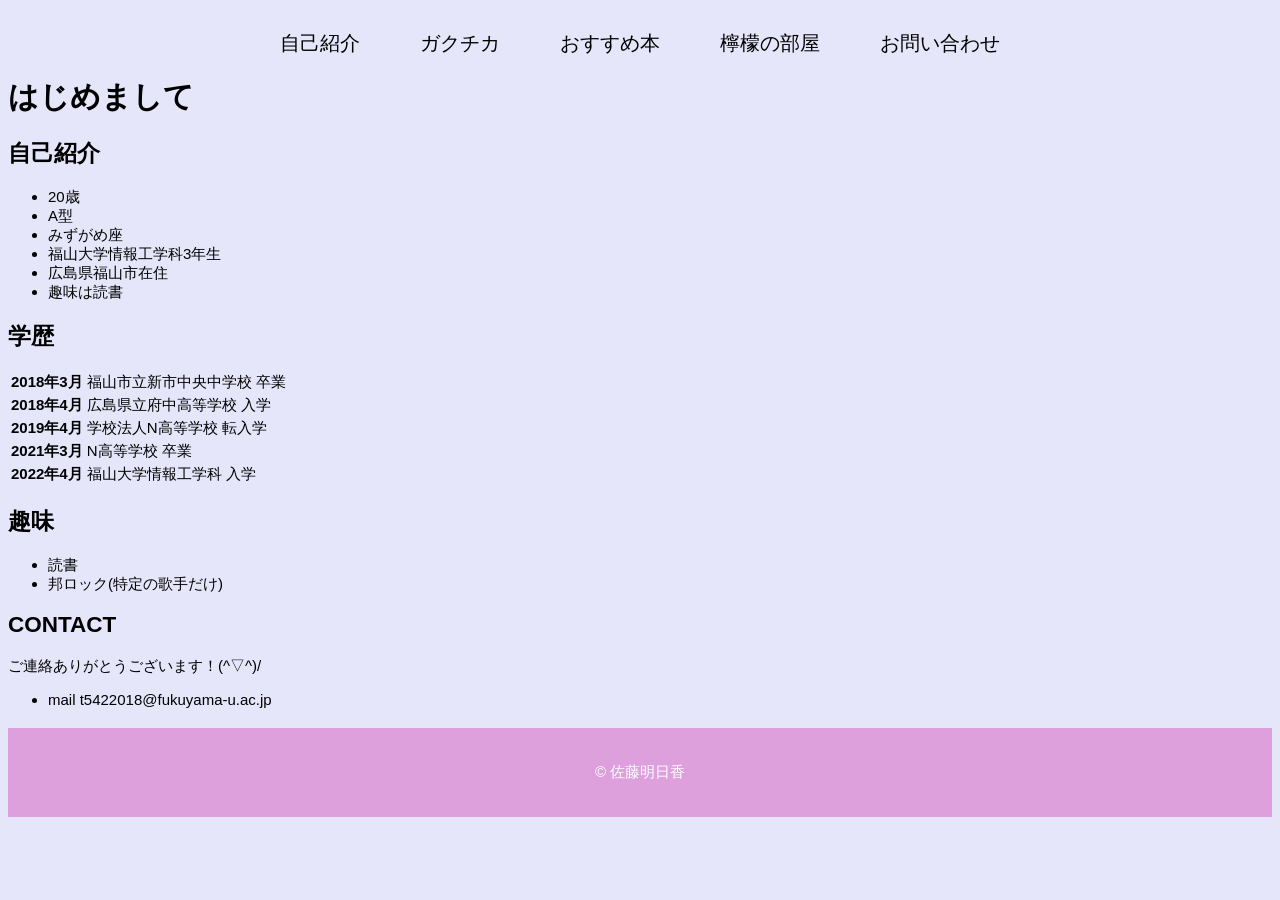
<file: index.html>
<!DOCTYPE html>
<html>
<head>
    <meta charset="UTF-8">
    <title>Sato Asuka</title>
    <link rel="stylesheet" href="MyWeb.css">
</head>
<body>

    <header>
        <nav class="nav">
            <ul>
                <li>自己紹介</li>
                <li>ガクチカ</li>
                <li>おすすめ本</li>
                <li>檸檬の部屋</li>
                <li>お問い合わせ</li>
                    
            </ul>
        </nav>

    </header>

    <main>

    <div>
    <h1>はじめまして</h1>
    </div>

    <div>
    <h2>自己紹介</h2>
    <ul>
        <li>20歳</li>
        <li>A型</li>
        <li>みずがめ座</li>
        <li>福山大学情報工学科3年生</li>
        <li>広島県福山市在住</li>
        <li>趣味は読書</li>
    </ul>
    </div>


    <div>
    <h2>学歴</h2>
    <table>
        <th>2018年3月</th>
        <td>福山市立新市中央中学校 卒業</td>
        <tr>
            <th>2018年4月</th>
            <td>広島県立府中高等学校 入学</td>
        </tr>
        <tr>
            <th>2019年4月</th>     
            <td>学校法人N高等学校 転入学</td>
        </tr>
        <tr>      
            <th>2021年3月</th>     
            <td>N高等学校 卒業</td>
        </tr>
        <tr>
            <th>2022年4月</th>
            <td>福山大学情報工学科 入学</td>
        </tr>
    </table>
    </ul>
    </div>
    
    <div>
    <h2>趣味</h2>
    <ul>
        <li>読書</li>
        <li>邦ロック(特定の歌手だけ)
        </li>
    </ul>
</div>

<div>
<h2>CONTACT</h2>
<p>ご連絡ありがとうございます！(^▽^)/</p>
    <ul>
        <li>mail t5422018@fukuyama-u.ac.jp</li>
        <!--コンタクトフォームつくりたい-->

    </ul>
</div>
</main>

<footer class="copyright">
    <p>&copy; 佐藤明日香</p>
</footer>

</body>
</html>

<!--レモンの部屋　本紹介-->
</file>
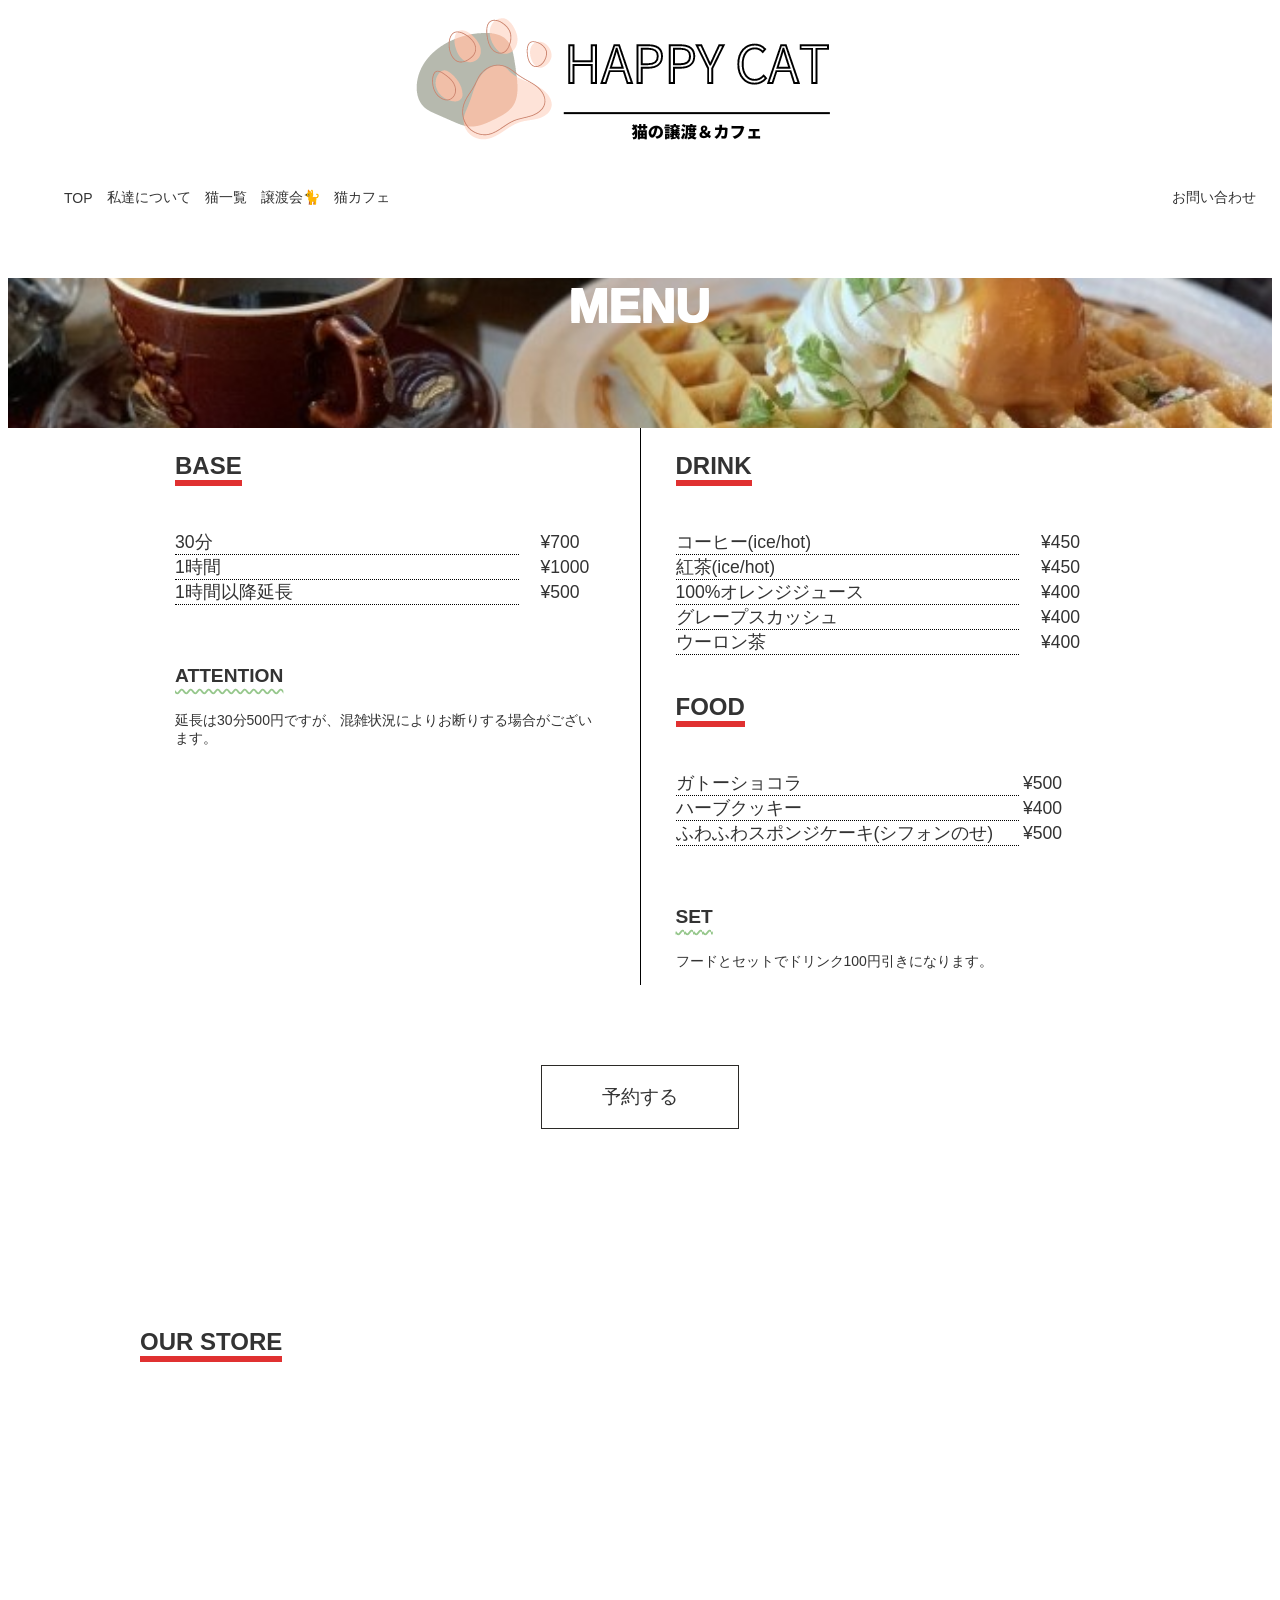
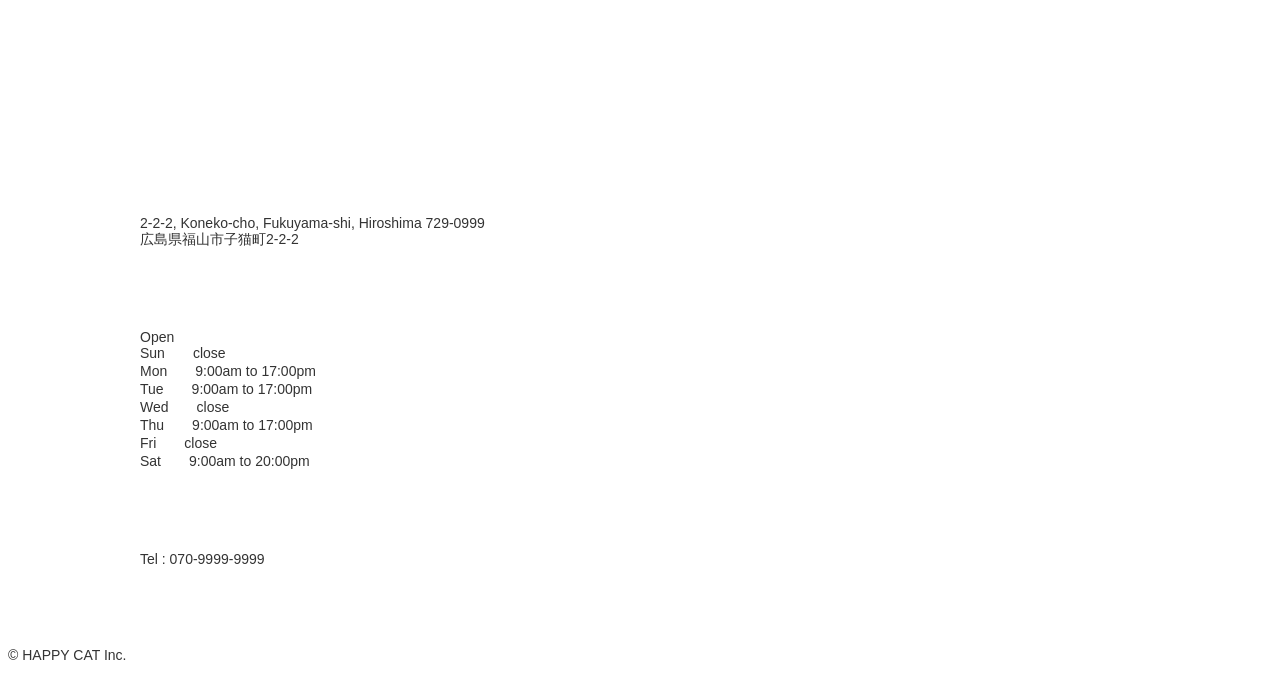
<file: cafe.html>
<!DOCTYPE html>
<html lang="ja">
    <head>
        <meta charset="utf-8">
        <title>譲渡猫一覧</title>
        <meta name="description" content="猫猫市にあるHAPPY CATが里親さんを募集する譲渡猫一覧のページです。
        みんなとてもかわいいので是非一度譲渡会に参加してみてくださいね。">

        <meta name="viewport" content="width=device-width ,initial-scale=1">

        <link rel="icon" href="icon_remon.jpg">
        <link rel="stylesheet" href="cafe.css">
    </head> 

    <body>
        <header id="header">
            <nav class="inner wrapper">
                <div class="site-title">
                    <a href="ECsite_top.html"><img src="yoko_logo.png" alt="HAPPY CAT"></a>
                    <!--altは画像が表示されないときに表示されるテキスト。視覚障害者のための読み上げ機能もこれを採用-->
                </div>
            </nav>
                
            <nav>
                <ul class ="menu">
                    <li><a href="ECsite_top.html">TOP</a></li>
                    <li><a href="#">私達について</a></li>
                    <li><a href="Cats[].html">猫一覧</a></li>
                    <li><a href="#">譲渡会🐈</a></li>
                    <li><a href="cafe.html">猫カフェ</a></li>
                    <!--#はリンクのとび先、後で正しいURLを設定する予定の空-->
                </ul>
            </ul>
            <ul class="contact">
                <li><a href="#">お問い合わせ</a></li>
            </ul>
        </header>
        </nav>

        <main>
            <section id="menu">
                <div class="menu-img fixed-bg"> 
                    <!--クラス名2つ、fixed-bgは背景設定-->
                <h2 class="sec-title">MENU</h2>
                </div>

                <div class="menu-content wrapper">
                    <div class="menu-item">
                        <h3 class="item-title">BASE</h3>
                        <dl>
                            <dt>30分</dt>
                            <dd>　&yen;700</dd>
                            <dt>1時間</dt>
                            <dd>　&yen;1000</dd>
                            <dt>1時間以降延長</dt>
                            <dd>　&yen;500</dd>
                        </dl>
                        <h4 class="attention">ATTENTION</h4>
                            <P>延長は30分500円ですが、混雑状況によりお断りする場合がございます。</P>
                    </div>

                    <div class="menu-item">
                        <h3 class="item-title">DRINK</h3>
                        <dl class="drink">
                            <dt>コーヒー(ice/hot)</dt>
                            <dd>　&yen;450</dd>
                            <dt>紅茶(ice/hot)</dt>
                            <dd>　&yen;450</dd>
                            <dt>100%オレンジジュース</dt>
                            <dd>　&yen;400</dd>
                            <dt>グレープスカッシュ</dt>
                            <dd>　&yen;400</dd>
                            <dt>ウーロン茶</dt>
                            <dd>　&yen;400</dd>
                        </dl>
                        <h3 class="item-title">FOOD</h3>
                        <dl>
                            <dt>ガトーショコラ</dt>
                            <dd>&yen;500</dd>
                            <dt>ハーブクッキー</dt>
                            <dd>&yen;400</dd>
                            <dt>ふわふわスポンジケーキ(シフォンのせ)</dt>
                            <dd>&yen;500</dd>
                        </dl>
                        <h4 class="attention">SET</h4>
                            <P>フードとセットでドリンク100円引きになります。</P>
                    </div>
                </div>
            </section>

        <div class="btn">
            <a href="reserve.html">予約する</a>
        </div>
            
      <section id="location">
        <div class="location-img fixed-bg">
          <h2 class="sec-title">LOCATION</h2>
        </div>

        <div class="location-content wrapper">
          <div class="location-item">
            <h3 class="item-title">OUR STORE</h3>
            <div class="item-map">
              <iframe src="https://www.google.com/maps/embed?pb=!1m18!1m12!1m3!1d4585.299293219977!2d139.7062494041788!3d35.64507269733178!2m3!1f0!2f0!3f0!3m2!1i1024!2i768!4f13.1!3m3!1m2!1s0x60188b40ba660b1b%3A0x8858088b6942f55f!2z44CSMTUwLTAwMjIg5p2x5Lqs6YO95riL6LC35Yy65oG15q-U5a-_5Y2X!5e0!3m2!1sja!2sjp!4v1592748907506!5m2!1sja!2sjp"></iframe>
            </div>

            <div class="item-info">
              <p>
                2-2-2, Koneko-cho, Fukuyama-shi, Hiroshima 729-0999<br>
                広島県福山市子猫町2-2-2
              </p>
              <p>
                Open<br>
                Sun　　close<br>
                Mon　　9:00am to 17:00pm<br>
                Tue　　9:00am to 17:00pm<br>
                Wed　　close<br>
                Thu　　9:00am to 17:00pm<br>
                Fri　　close<br>
                Sat　　9:00am to 20:00pm<br>
              </p>
              <p>Tel : 070-9999-9999</p>
            </div>
          </div>
        </div>
      </section>
    </main>

    <footer id="footer">
        <p class="copyright">&copy; HAPPY CAT Inc.</p>
            </div>
        </footer>

    </body>
</html>
</file>
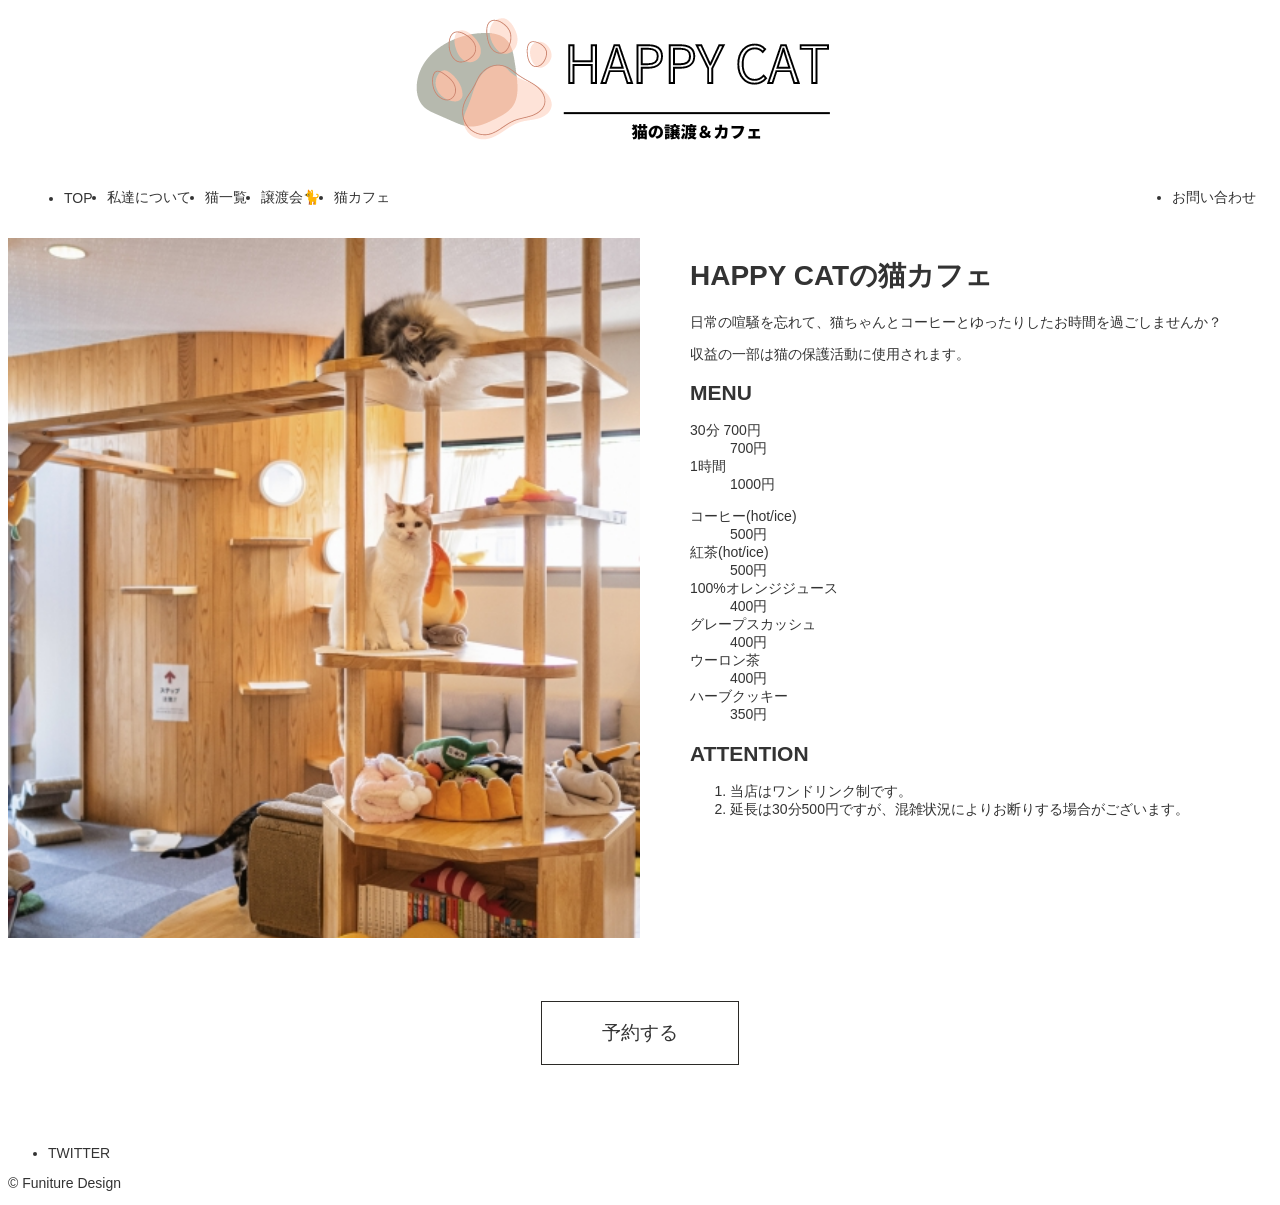
<file: Cafe_top.html>
<!DOCTYPE html>
<html lang="ja">
    <head>
        <meta charset="utf-8">
        <title>譲渡猫一覧</title>
        <meta name="description" content="猫猫市にあるHAPPY CATが里親さんを募集する譲渡猫一覧のページです。
        みんなとてもかわいいので是非一度譲渡会に参加してみてくださいね。">

        <meta name="viewport" content="width=device-width ,initial-scale=1">

        <link rel="icon" href="icon_remon.jpg">
        <link rel="stylesheet" href="Cafe_top.css">
    </head> 

    <body>
        <header id="header">
            <nav class="inner wrapper">
                <div class="site-title">
                    <a href="ECsite_top.html"><img src="yoko_logo.png" alt="HAPPY CAT"></a>
                    <!--altは画像が表示されないときに表示されるテキスト。視覚障害者のための読み上げ機能もこれを採用-->
                </div>
            </nav>
                
            <nav>
                <ul class ="menu">
                    <li><a href="ECsite_top.html">TOP</a></li>
                    <li><a href="#">私達について</a></li>
                    <li><a href="Cats[].html">猫一覧</a></li>
                    <li><a href="#">譲渡会🐈</a></li>
                    <li><a href="#">猫カフェ</a></li>
                    <!--#はリンクのとび先、後で正しいURLを設定する予定の空-->
                </ul>
            </ul>
            <ul class="contact">
                <li><a href="#">お問い合わせ</a></li>
            </ul>
        </header>
        </nav>

        <main>
            <div class="flex">
                <div class="image">
                    <img src="cafe-main.jpg" alt="">
                </div>

            <div class="cafe">
                <h1 class="page-title">HAPPY CATの猫カフェ</h1>
                <p>日常の喧騒を忘れて、猫ちゃんとコーヒーとゆったりしたお時間を過ごしませんか？</p>
                <p>収益の一部は猫の保護活動に使用されます。</p>

                <h2 class="content-title">MENU</h2>
                <dl class="cafetime-list">
                    <dt>30分      700円</dt>
                    <dd>700円</dd>
                    <dt>1時間</dt>
                    <dd>1000円</dd>
                </dl>
                
                <dl class="cafemenu-list">
                    <dt>コーヒー(hot/ice)</dt>
                    <dd>500円</dd>
                    <dt>紅茶(hot/ice)</dt>
                    <dd>500円</dd>
                    <dt>100%オレンジジュース</dt>
                    <dd>400円</dd>
                    <dt>グレープスカッシュ</dt>
                    <dd>400円</dd>
                    <dt>ウーロン茶</dt>
                    <dd>400円</dd>
                    <dt>ハーブクッキー</dt>
                    <dd>350円</dd>
                </dl>

                <h2 class="content-title">ATTENTION</h2>
                <ol class="step-list">
                    <li>当店はワンドリンク制です。</li>
                    <li>延長は30分500円ですが、混雑状況によりお断りする場合がございます。</li>
                </ol>
            </div>
            </div>

            <div class="btn">
                <a href="#">予約する</a>
            </div>
        </main>

        <footer id="footer">
            <ul class="sns">
                <li><a href="#">TWITTER</a></li>
            </ul>
            <p class="copyright">&copy; Funiture Design</p>
        </footer>
    </body>
</html>
      
</file>
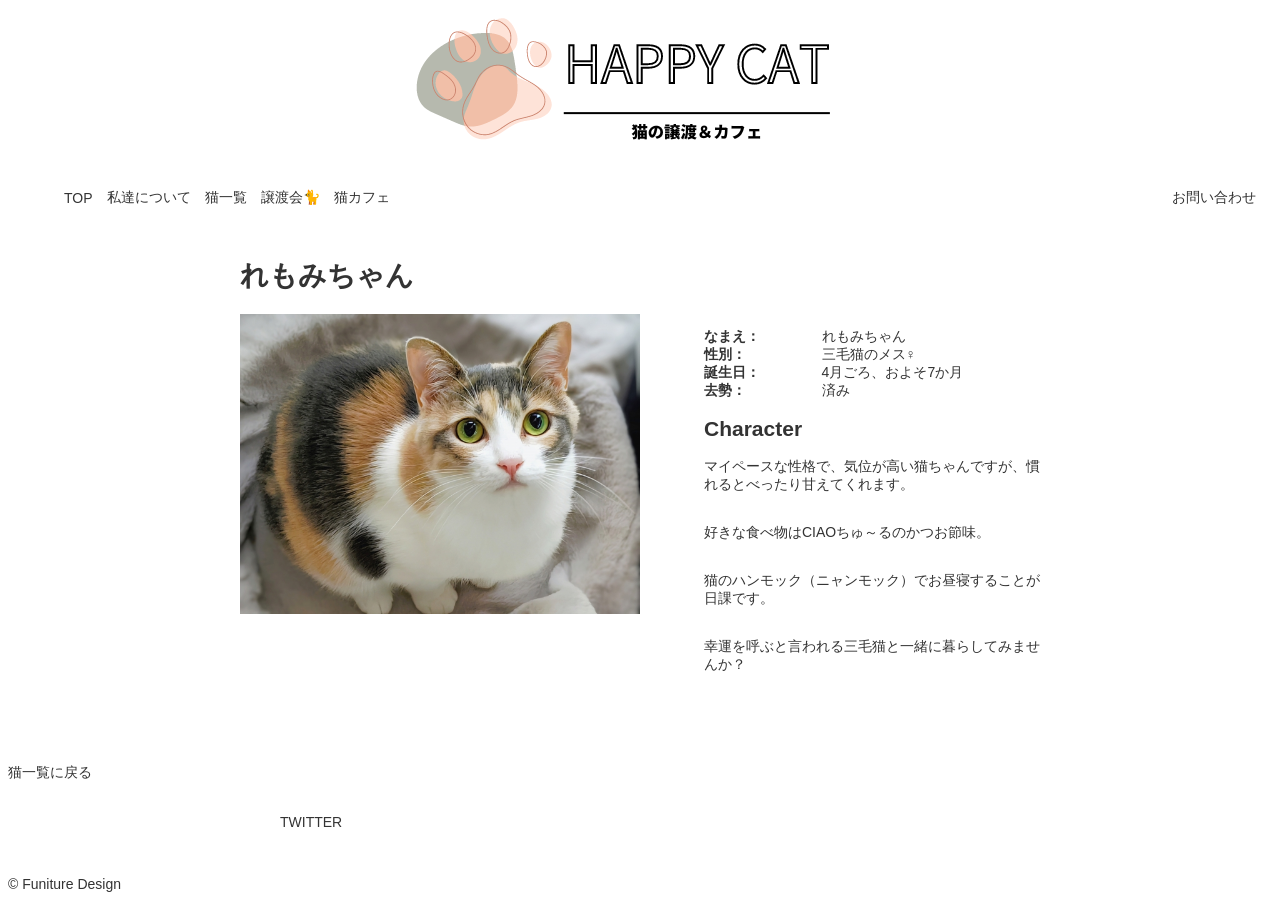
<file: cat1.html>
<!DOCTYPE html>
<html lang="ja">
    <head>
        <meta charset="utf-8">
        <title>譲渡猫一覧</title>
        <meta name="description" content="猫猫市にあるHAPPY CATが里親さんを募集する譲渡猫一覧のページです。
        みんなとてもかわいいので是非一度譲渡会に参加してみてくださいね。">

        <meta name="viewport" content="width=device-width ,initial-scale=1">

        <link rel="icon" href="icon_remon.jpg">
        <link rel="stylesheet" href="cat1_shared.css">
    </head> 

    <body>
        <header id="header">
            <nav class="inner wrapper">
                <div class="site-title">
                    <a href="ECsite_top.html"><img src="yoko_logo.png" alt="HAPPY CAT"></a>
                    <!--altは画像が表示されないときに表示されるテキスト。視覚障害者のための読み上げ機能もこれを採用-->
                </div>
            </nav>
                
            <nav>
                <ul class ="menu">
                    <li><a href="ECsite_top.html">TOP</a></li>
                    <li><a href="#">私達について</a></li>
                    <li><a href="Cats[].html">猫一覧</a></li>
                    <li><a href="#">譲渡会🐈</a></li>
                    <li><a href="#">猫カフェ</a></li>
                    <!--#はリンクのとび先、後で正しいURLを設定する予定の空-->
                </ul>
            </ul>
            <ul class="contact">
                <li><a href="#">お問い合わせ</a></li>
            </ul>
        </header>
        </nav>

<main>
    <div class="content wrapper">
        <h1 class="page-title">れもみちゃん</h1>
        <div id="indivisual">
            <div class="onecat-img">
                <img src="catlist1.jpg" alt="れもみちゃん">
            </div>
            <div class="indivisual-text">
                <dl>
                    <dt>なまえ：</dt>
                    <dd>れもみちゃん</dd>
                    <dt>性別：</dt>
                    <dd>三毛猫のメス♀</dd>
                    <dt>誕生日：</dt>
                    <dd>4月ごろ、およそ7か月</dd>
                    <dt>去勢：</dt>
                    <dd>済み</dd>
                </dl>

                <h2>Character</h2>

                <p>マイペースな性格で、気位が高い猫ちゃんですが、慣れるとべったり甘えてくれます。</p>
                <p>好きな食べ物はCIAOちゅ～るのかつお節味。</p>
                <p>猫のハンモック（ニャンモック）でお昼寝することが日課です。</p>
                <p>幸運を呼ぶと言われる三毛猫と一緒に暮らしてみませんか？</p>
            </div>
            </div>
        </div>
        <a class="link-text" href="Cats[].html">猫一覧に戻る</a>
    </div>
</main>

<footer id="footer">
    <nav class="inner wrapper">
        <ul class="outsite">
            <li><a href="https://twitter.com/" target="_blank" rel="noopener noreferrer">TWITTER</a> </li>
            <!--target="_blank"はクリックしたリンク先を新しいタブorウィンドウで開く-->
            <!--rel="noopener noreferrer"セキュリティリスクの低減？-->
        </ul>
    </nav>
    <p class="copyright">&copy; Funiture Design</p>
</footer>
</body>
</html>
</file>
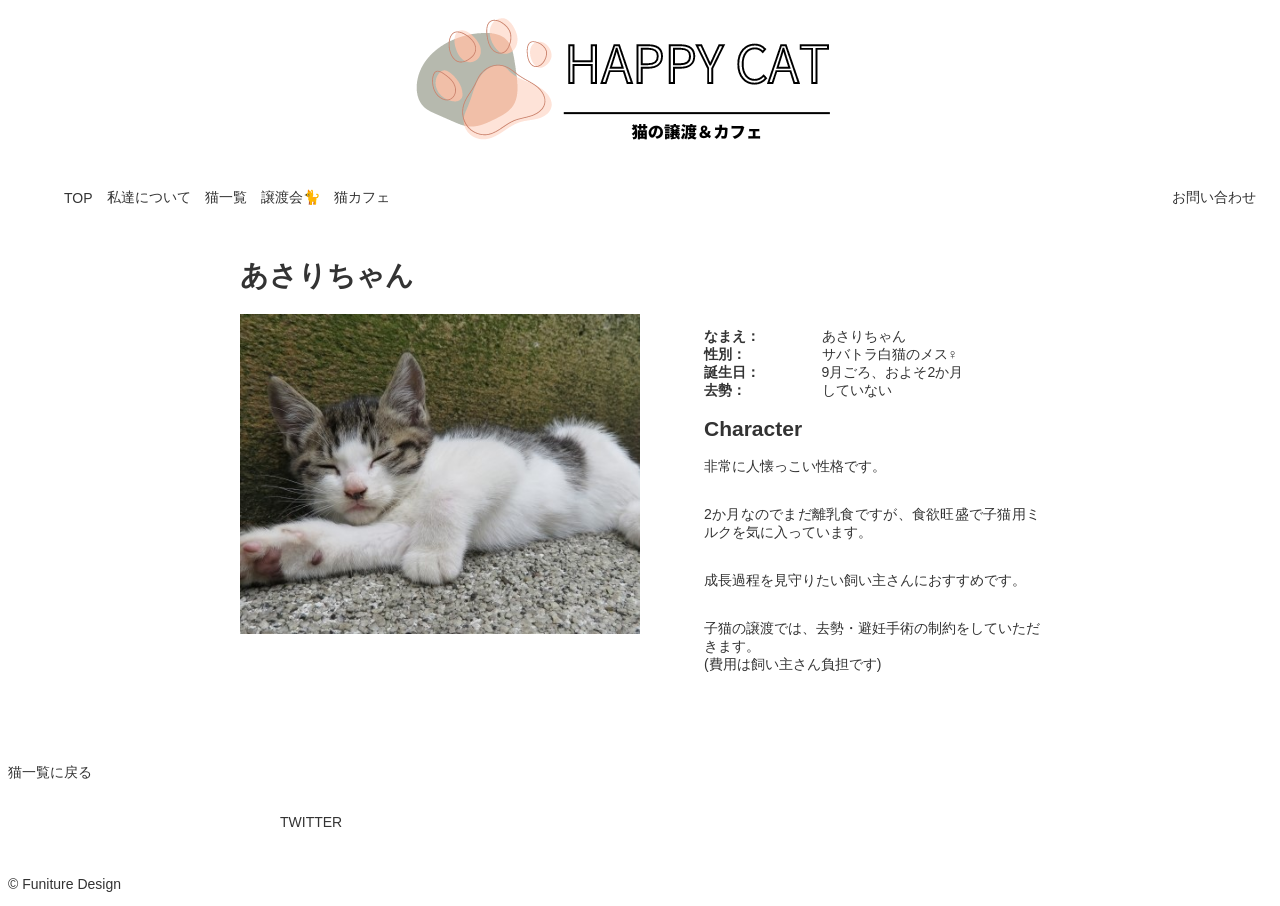
<file: cat2.html>
<!DOCTYPE html>
<html lang="ja">
    <head>
        <meta charset="utf-8">
        <title>譲渡猫一覧</title>
        <meta name="description" content="猫猫市にあるHAPPY CATが里親さんを募集する譲渡猫一覧のページです。
        みんなとてもかわいいので是非一度譲渡会に参加してみてくださいね。">

        <meta name="viewport" content="width=device-width ,initial-scale=1">

        <link rel="icon" href="icon_remon.jpg">
        <link rel="stylesheet" href="cat1_shared.css">
    </head> 

    <body>
        <header id="header">
            <nav class="inner wrapper">
                <div class="site-title">
                    <a href="ECsite_top.html"><img src="yoko_logo.png" alt="HAPPY CAT"></a>
                    <!--altは画像が表示されないときに表示されるテキスト。視覚障害者のための読み上げ機能もこれを採用-->
                </div>
            </nav>
                
            <nav>
                <ul class ="menu">
                    <li><a href="ECsite_top.html">TOP</a></li>
                    <li><a href="#">私達について</a></li>
                    <li><a href="Cats[].html">猫一覧</a></li>
                    <li><a href="#">譲渡会🐈</a></li>
                    <li><a href="#">猫カフェ</a></li>
                    <!--#はリンクのとび先、後で正しいURLを設定する予定の空-->
                </ul>
            </ul>
            <ul class="contact">
                <li><a href="#">お問い合わせ</a></li>
            </ul>
        </header>
        </nav>

<main>
    <div class="content wrapper">
        <h1 class="page-title">あさりちゃん</h1>
        <div id="indivisual">
            <div class="onecat-img">
                <img src="catlist2.jpg" alt="あさりちゃん">
            </div>
            <div class="indivisual-text">
                <dl>
                    <dt>なまえ：</dt>
                    <dd>あさりちゃん</dd>
                    <dt>性別：</dt>
                    <dd>サバトラ白猫のメス♀</dd>
                    <dt>誕生日：</dt>
                    <dd>9月ごろ、およそ2か月</dd>
                    <dt>去勢：</dt>
                    <dd>していない</dd>
                </dl>

                <h2>Character</h2>

                <p>非常に人懐っこい性格です。</p>
                <p>2か月なのでまだ離乳食ですが、食欲旺盛で子猫用ミルクを気に入っています。</p>
                <p>成長過程を見守りたい飼い主さんにおすすめです。</p>
                <p>子猫の譲渡では、去勢・避妊手術の制約をしていただきます。<br>(費用は飼い主さん負担です)</p>
            </div>
            </div>
        </div>
        <a class="link-text" href="Cats[].html">猫一覧に戻る</a>
    </div>
</main>

<footer id="footer">
    <nav class="inner wrapper">
        <ul class="outsite">
            <li><a href="https://twitter.com/" target="_blank" rel="noopener noreferrer">TWITTER</a> </li>
            <!--target="_blank"はクリックしたリンク先を新しいタブorウィンドウで開く-->
            <!--rel="noopener noreferrer"セキュリティリスクの低減？-->
        </ul>
    </nav>
    <p class="copyright">&copy; Funiture Design</p>
</footer>
</body>
</html>
</file>
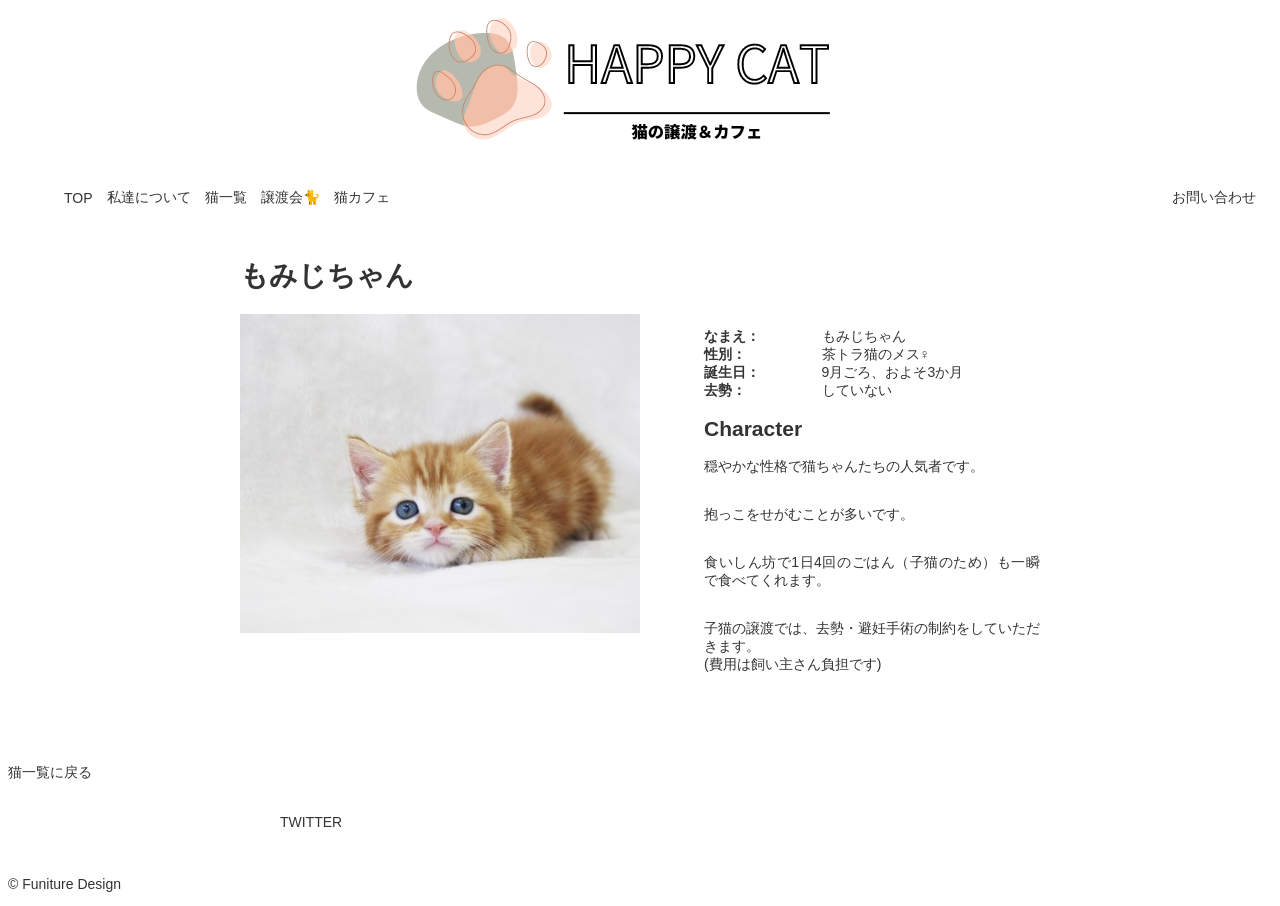
<file: cat3.html>
<!DOCTYPE html>
<html lang="ja">
    <head>
        <meta charset="utf-8">
        <title>もみじちゃん</title>
        <meta name="description" content="HAPPY CATで保護している茶トラの子猫です。">

        <meta name="viewport" content="width=device-width ,initial-scale=1">

        <link rel="icon" href="icon_remon.jpg">
        <link rel="stylesheet" href="cat1_shared.css">
    </head> 

    <body>
        <header id="header">
            <nav class="inner wrapper">
                <div class="site-title">
                    <a href="ECsite_top.html"><img src="yoko_logo.png" alt="HAPPY CAT"></a>
                    <!--altは画像が表示されないときに表示されるテキスト。視覚障害者のための読み上げ機能もこれを採用-->
                </div>
            </nav>
                
            <nav>
                <ul class ="menu">
                    <li><a href="ECsite_top.html">TOP</a></li>
                    <li><a href="#">私達について</a></li>
                    <li><a href="Cats[].html">猫一覧</a></li>
                    <li><a href="#">譲渡会🐈</a></li>
                    <li><a href="#">猫カフェ</a></li>
                    <!--#はリンクのとび先、後で正しいURLを設定する予定の空-->
                </ul>
            </ul>
            <ul class="contact">
                <li><a href="#">お問い合わせ</a></li>
            </ul>
        </header>
        </nav>

<main>
    <div class="content wrapper">
        <h1 class="page-title">もみじちゃん</h1>
        <div id="indivisual">
            <div class="onecat-img">
                <img src="catlist3.jpg" alt="もみじちゃん">
            </div>
            <div class="indivisual-text">
                <dl>
                    <dt>なまえ：</dt>
                    <dd>もみじちゃん</dd>
                    <dt>性別：</dt>
                    <dd>茶トラ猫のメス♀</dd>
                    <dt>誕生日：</dt>
                    <dd>9月ごろ、およそ3か月</dd>
                    <dt>去勢：</dt>
                    <dd>していない</dd>
                </dl>

                <h2>Character</h2>

                <p>穏やかな性格で猫ちゃんたちの人気者です。</p>
                <p>抱っこをせがむことが多いです。</p>
                <p>食いしん坊で1日4回のごはん（子猫のため）も一瞬で食べてくれます。</p>
                <p>子猫の譲渡では、去勢・避妊手術の制約をしていただきます。<br>(費用は飼い主さん負担です)</p>
            </div>
            </div>
        </div>
        <a class="link-text" href="Cats[].html">猫一覧に戻る</a>
    </div>
</main>

<footer id="footer">
    <nav class="inner wrapper">
        <ul class="outsite">
            <li><a href="https://twitter.com/" target="_blank" rel="noopener noreferrer">TWITTER</a> </li>
            <!--target="_blank"はクリックしたリンク先を新しいタブorウィンドウで開く-->
            <!--rel="noopener noreferrer"セキュリティリスクの低減？-->
        </ul>
    </nav>
    <p class="copyright">&copy; Funiture Design</p>
</footer>
</body>
</html>
</file>
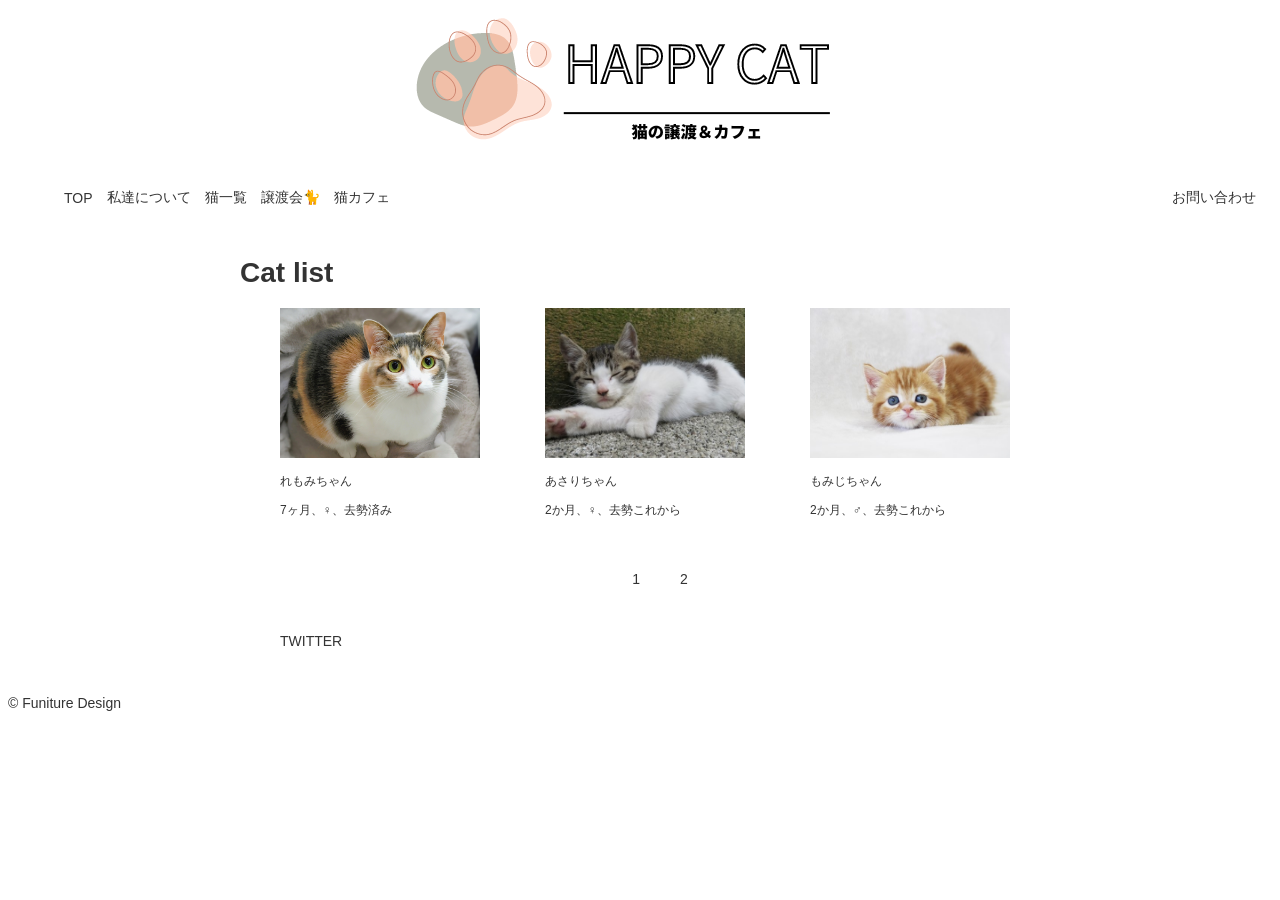
<file: Cats[].html>
<!DOCTYPE html>
<html lang="ja">
    <head>
        <meta charset="utf-8">
        <title>譲渡猫一覧</title>
        <meta name="description" content="猫猫市にあるHAPPY CATが里親さんを募集する譲渡猫一覧のページです。
        みんなとてもかわいいので是非一度譲渡会に参加してみてくださいね。">

        <meta name="viewport" content="width=device-width ,initial-scale=1">

        <link rel="icon" href="icon_remon.jpg">
        <link rel="stylesheet" href="cats[].css">
    </head> 

    <body>
        <header id="header">
            <nav class="inner wrapper">
                <div class="site-title">
                    <a href="ECsite_top.html"><img src="yoko_logo.png" alt="HAPPY CAT"></a>
                    <!--altは画像が表示されないときに表示されるテキスト。視覚障害者のための読み上げ機能もこれを採用-->
                </div>
            </nav>
                
            <nav>
                <ul class ="menu">
                    <li><a href="ECsite_top.html">TOP</a></li>
                    <li><a href="#">私達について</a></li>
                    <li><a href="Cats[].html">猫一覧</a></li>
                    <li><a href="#">譲渡会🐈</a></li>
                    <li><a href="cafe.html">猫カフェ</a></li>
                    <!--#はリンクのとび先、後で正しいURLを設定する予定の空-->
                </ul>
            </ul>
            <ul class="contact">
                <li><a href="#">お問い合わせ</a></li>
            </ul>
        </header>
        </nav>

        <main>
            <div class="content wrapper">
                <h1 class="page tytle">Cat list</h1>
                <ul class="cat-list">
                    <li>
                        <a href="cat1.html">
                            <img src="catlist1.jpg" alt="れもみ">
                            <!--altは画像が表示されないときのテキストor読み上げ-->
                            <p>れもみちゃん</p>
                            <p>7ヶ月、♀、去勢済み</p>
                        </a>
                    </li>
                    <li>
                        <a href="cat2.html">
                            <img src="catlist2.jpg" alt="あさり">
                            <p>あさりちゃん</p>
                            <p>2か月、♀、去勢これから</p>
                        </a>
                    </li>
                    <li>
                        <a href="cat3.html">
                            <img src="catlist3.jpg" alt="もみじ">
                            <p>もみじちゃん</p>
                            <p>2か月、♂、去勢これから</p>
                        </a>
                    </li>
                </ul>
                <ul class="pagination">
                    <li>1</li>
                    <li><a href="Cats2[].html">2</a></li>
                </ul>
            </div>
        </main>

        <footer id="footer">
            <nav class="inner wrapper">
                <ul class="outsite">
                    <li><a href="https://twitter.com/" target="_blank" rel="noopener noreferrer">TWITTER</a> </li>
                    <!--target="_blank"はクリックしたリンク先を新しいタブorウィンドウで開く-->
                    <!--rel="noopener noreferrer"セキュリティリスクの低減？-->
                </ul>
            </nav>
            <p class="copyright">&copy; Funiture Design</p>
        </footer>
    </body>
</html>
</file>
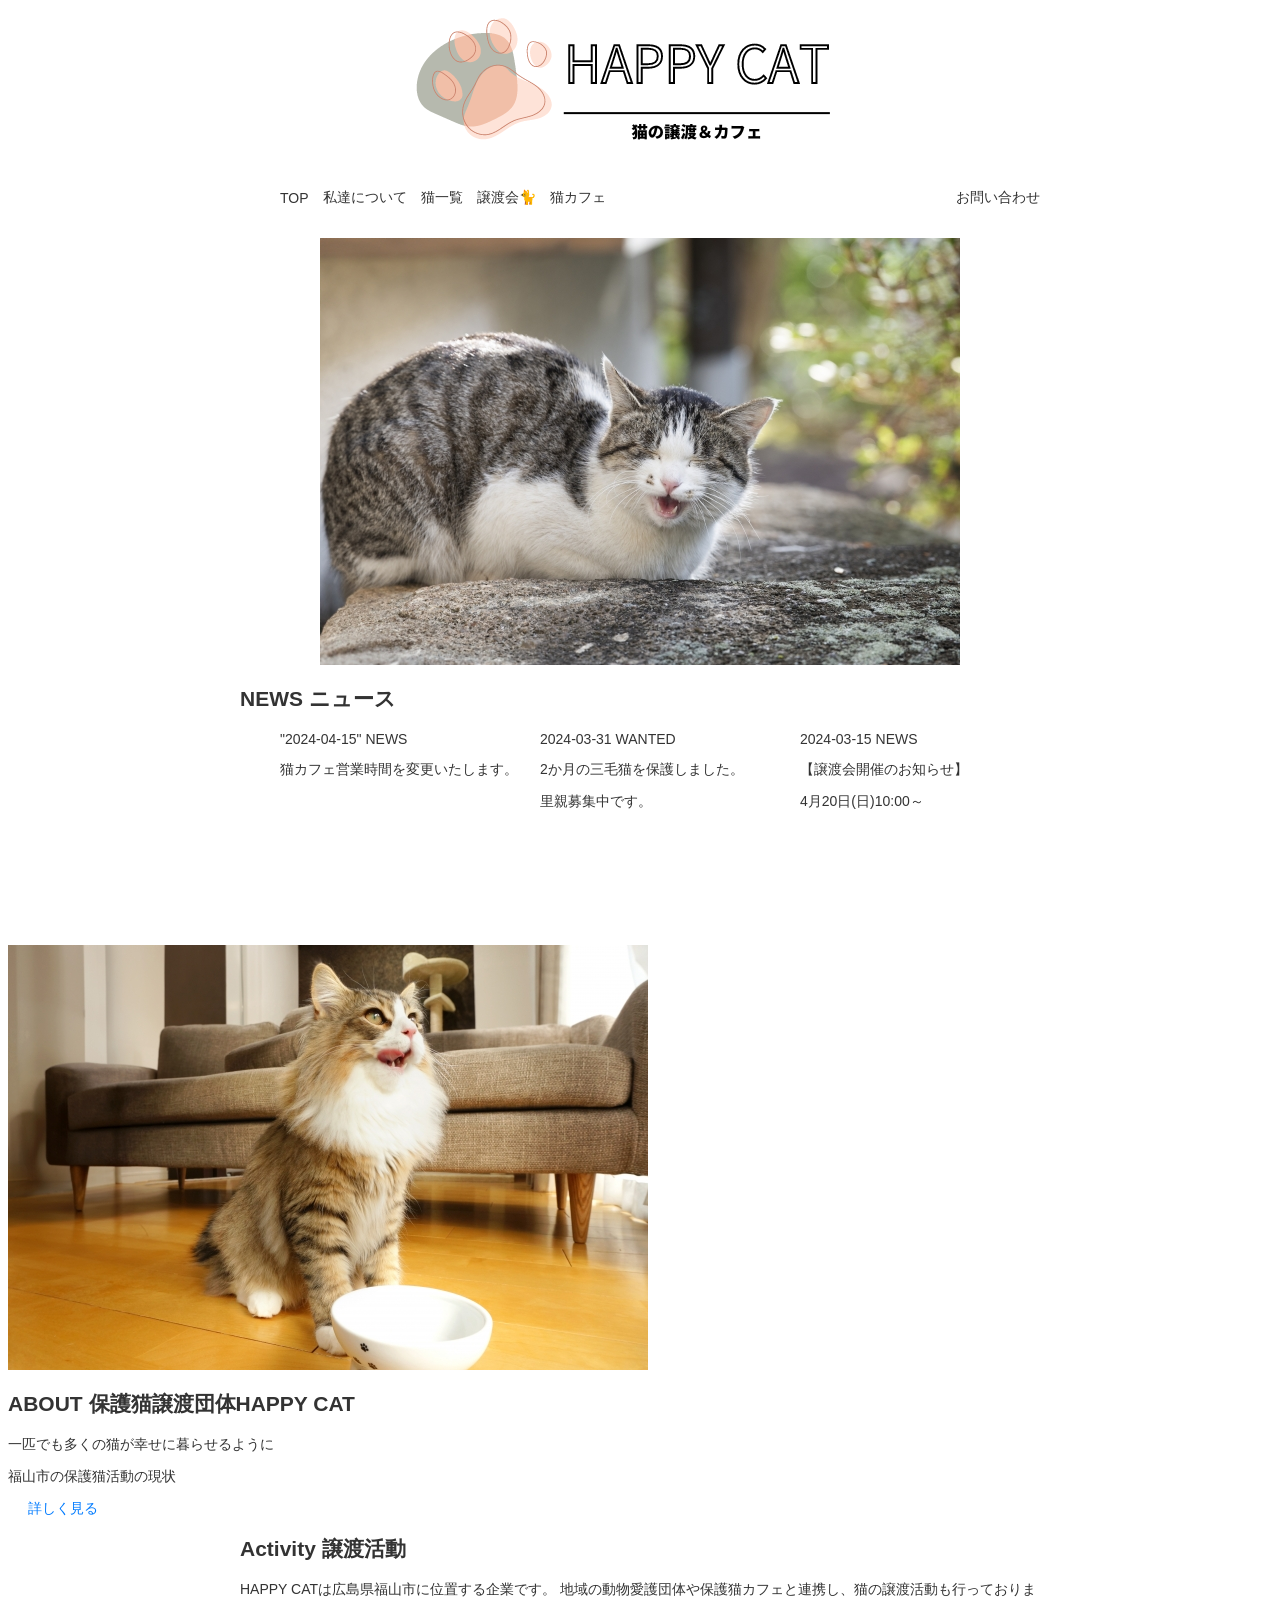
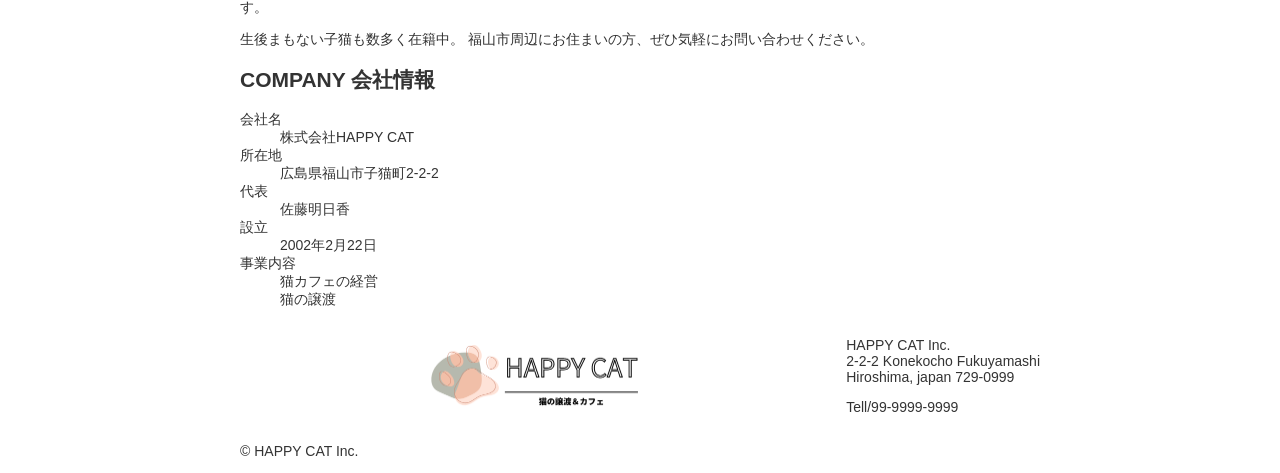
<file: ECsite_top.html>
<!DOCTYPE html>
<html lang="ja">
    <head>
        <meta charset="utf-8">
        <title>HAPPY CAT </title>
        <meta name="description" content="HAPPY CAT は、広島県福山市の保護猫譲渡団体です。
        ご興味を持たれた方は、まず一度譲渡会にいらしてみてください。
        猫を飼ったことがない、先住猫との相性が不安、などもお気軽にお問い合わせください。">
        <!--Webページの概要を説明-->
        
        <!--width=devive-widthはデバイスの幅に合わせる、initial-scaleは倍率-->
        <meta name="viewport" content="width=device-width, initial-scale=1">

        <link rel="icon" href="icon_remon.jpg">
        <link rel="stylesheet" href="stylehshop.css">
    </head>

    <body>
        <header id="header">
            <nav class="inner wrapper">
            <!--innerというクラスとwrapperというクラスを指定（どちらもレイアウト調整）-->
                <div class="site-title">
                    <a href="ECsite_top.html"><img src="yoko_logo.png" alt="HAPPY CAT"></a>
                    <!--altは画像が表示されないときに表示されるテキスト。視覚障害者のための読み上げ機能もこれを採用-->
                </div>  
            </nav>
            
            <nav class="innner wrapper">

                <ul class="menu">
                        <li><a href="ECsite_top.html">TOP</a></li>
                        <li><a href="#">私達について</a></li>
                        <li><a href="Cats[].html">猫一覧</a></li>
                        <li><a href="#">譲渡会🐈</a></li>
                        <li><a href="cafe.html">猫カフェ</a></li>
                    </ul>
                <ul class="contact">
                    <li><a href="#">お問い合わせ</a></li>
                </ul>
            </nav>
            <div class="site-title">
                <a href="ECsite_top.html"><img src="top_cat.jpg" alt="ICONCAT">
                </a>
            </div>
        </header>

        <main>
            <section id="news" class="wrapper">
                <h2 class="section-title">
                    <!--span 目立たせる-->
                    <span class="en">NEWS</span>
                    <span class="ja">ニュース</span>
                </h2>
                <ul class="list">
                    <li>
                        <div class="data-area">
                            <time datetime="2024-04-15">"2024-04-15"</time>
                            <span>NEWS</span>
                        </div>
                        <p>猫カフェ営業時間を変更いたします。</p>
                    </li>
                    <li>
                        <div class="data-area">
                            <time datetime="2024-03-31">2024-03-31</time>
                            <span>WANTED</span>
                        </div>
                        <p>2か月の三毛猫を保護しました。</p>
                        <p>里親募集中です。</p>
                    </li>
                    <li>
                        <div class="data-area">
                            <time datetime="2024-03-15">2024-03-15</time>
                            <span>NEWS</span>
                        </div>
                        <p>【譲渡会開催のお知らせ】</p>
                        <p>4月20日(日)10:00～</p>
                    </li>
                </ul>
            </section>

            <section id="about">
                <div class="img">
                    <img src="cat_eated.jpg" alt="">
                </div>

                <div class="text">
                    <h2 class="section-title">
                        <span class="en">ABOUT</span>
                        <span class="ja">保護猫譲渡団体HAPPY CAT</span>
                    </h2>
                    <p>
                        一匹でも多くの猫が幸せに暮らせるように
                    </p>
                    <p>福山市の保護猫活動の現状
                    </p> 
                    <p><a href="https://example.com/details" class="details_link">詳しく見る</a>
                    </p>
                </div>
            </section>

            <section id="protection" class="wrapper">
                <h2 class="section-title">
                    <span class="en">Activity</span>
                    <span class="en">譲渡活動</span>
                </h2>
                <p>
                    HAPPY CATは広島県福山市に位置する企業です。
                    地域の動物愛護団体や保護猫カフェと連携し、猫の譲渡活動も行っております。
                </p>
                <p>
                    生後まもない子猫も数多く在籍中。
                    福山市周辺にお住まいの方、ぜひ気軽にお問い合わせください。
                </p>  
            </section>

            <section id="company" class="wrapper">
                <div class="text">
                    <h2 class="section-title">
                        <span class="en">COMPANY</span>
                        <span class="ja">会社情報</span>
                    </h2>

                    <dl class="info"> <!--リスト表示（ulの仲間）-->
                        <dt>会社名</dt>
                        <dd>株式会社HAPPY CAT</dd>
                        <dt>所在地</dt>
                        <dd>広島県福山市子猫町2-2-2</dd>
                        <dt>代表</dt>
                        <dd>佐藤明日香</dd>
                        <dt>設立</dt>
                        <dd>2002年2月22日</dd>
                        <dt>事業内容</dt>
                        <dd>猫カフェの経営</dd>
                        <dd class="add">猫の譲渡</dd>
                    </dl>
                </div>

            </section>
        </main>
        <footer id="footer">
            <div class="wrapper">
                <div class="flex">
                    <div class="logo">
                        <img src="yoko_logo.png" alt="company logo">
                    </div>
                    <div class="info">
                        <P>
                            HAPPY CAT Inc.<br>
                            2-2-2 Konekocho Fukuyamashi<br>
                            Hiroshima, japan 729-0999<br>
                        </P>
                        <p>Tell/99-9999-9999</p>
                    </div>
                </div>
                <p class="copyright">&copy; HAPPY CAT Inc.</p>
            </div>
        </footer>
    </body>
</html>
</file>
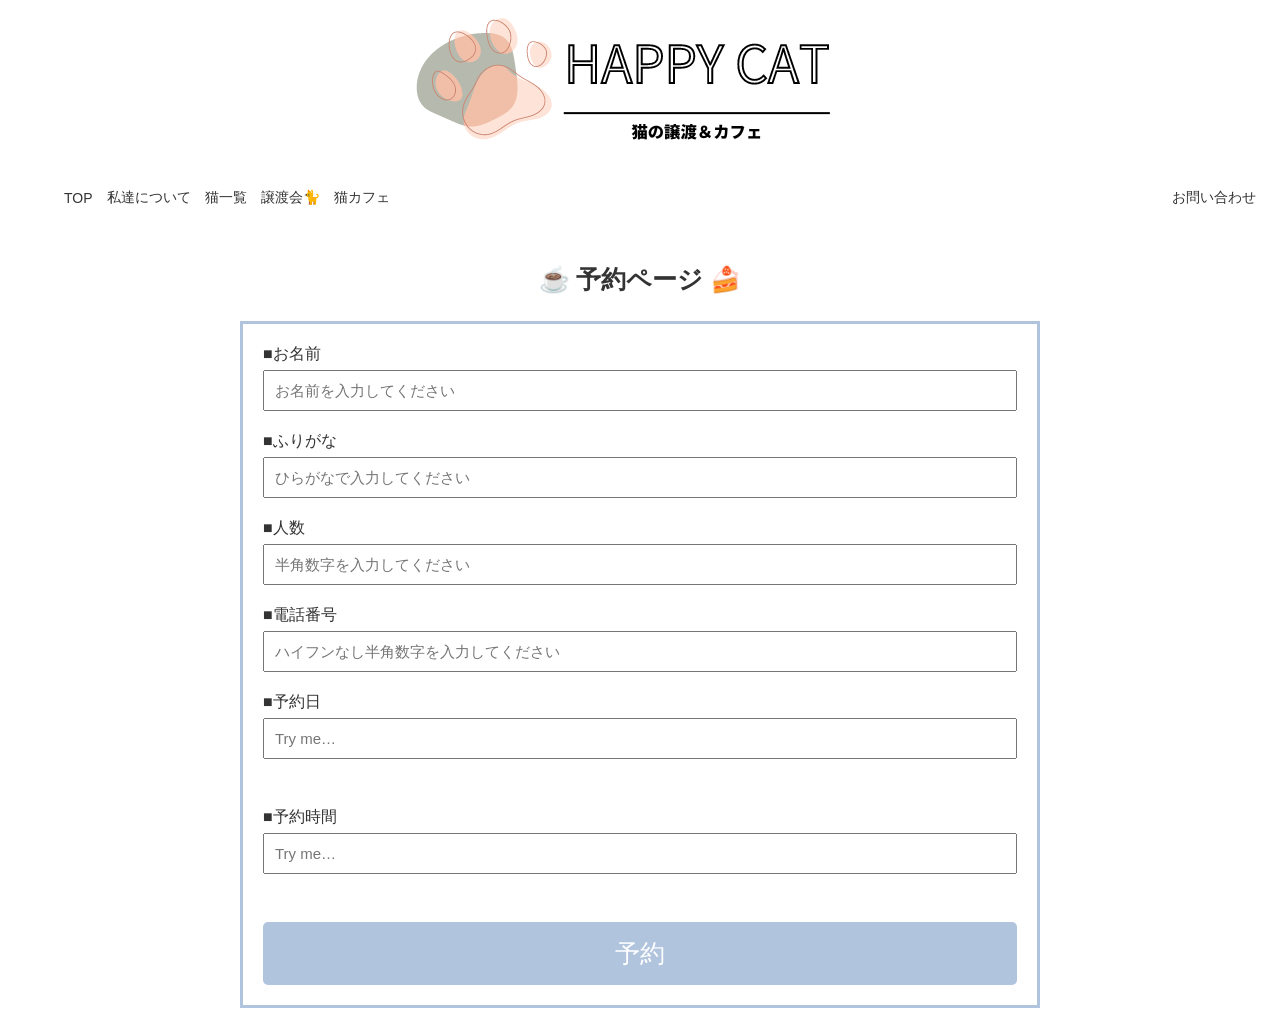
<file: reserve.html>
<!DOCTYPE html>
<html lang="ja">

<!-- 最新 -->
<link rel="stylesheet" href="assets/css/main.css">
<link rel="stylesheet" href="assets/css/default.css">
<link rel="stylesheet" href="assets/css/default.date.css">
<link rel="stylesheet" href="assets/css/default.time.css">
<!-- クラクシック版 -->
<!-- <link rel="stylesheet" href="assets/css/classic.css">
<link rel="stylesheet" href="assets/css/classic.date.css">
<link rel="stylesheet" href="assets/css/classic.time.css"> -->

<script src="http://code.jquery.com/jquery-1.10.0.min.js"></script>
<script src="assets/pickadate/picker.js"></script>
<script src="assets/pickadate/picker.date.js"></script>
<script src="assets/pickadate/picker.time.js"></script>
<script src="assets/pickadate/legacy.js"></script>
<script src="script.js"></script>

<head>
  <meta charset="utf-8">
  <title>HAPPYCAT CAFE御予約</title>
  <meta name="description" content="猫猫市にある保護猫カフェの予約ページです。ご来店を心よりお待ちしております。">
  <meta name="viewport" content="width=device-width ,initial-scale=1">

  <link rel="icon" href="icon_remon.jpg">
  <link rel="stylesheet" href="cats[].css">
</head>

<body>
  <header id="header">
    <nav class="inner wrapper">
      <div class="site-title">
        <a href="ECsite_top.html"><img src="yoko_logo.png" alt="HAPPY CAT"></a>
        <!--altは画像が表示されないときに表示されるテキスト。視覚障害者のための読み上げ機能もこれを採用-->
      </div>
    </nav>

    <nav>
      <ul class="menu">
        <li><a href="ECsite_top.html">TOP</a></li>
        <li><a href="#">私達について</a></li>
        <li><a href="Cats[].html">猫一覧</a></li>
        <li><a href="#">譲渡会🐈</a></li>
        <li><a href="cafe.html">猫カフェ</a></li>
        <!--#はリンクのとび先、後で正しいURLを設定する予定の空-->
      </ul>
      </ul>
      <ul class="contact">
        <li><a href="#">お問い合わせ</a></li>
      </ul>
</header>
</nav>

<main>
  <section class="section">
    <div class="section_block section_block--scoped">
      <!--section_blockクラスが基本的なスタイル、section_block--scopedが特定の範囲を修正する-->
      <h3>☕ 予約ページ 🍰</h3>
      <fieldset class="fieldset fieldset--demo">
        <div class="fieldset_wrapper">
          <div class="form-group">
            <label>■お名前</label>
            <input id="name" type="text" placeholder="お名前を入力してください">
          </div>
          <div class="form-group">
            <label>■ふりがな</label>
            <input id="name" type="text" placeholder="ひらがなで入力してください">
          </div>
          <div class="form-group">
            <label>■人数</label>
          <input id="number of people" type="number" placeholder="半角数字を入力してください">
          </div>
          <div class="form-group">
            <label>■電話番号</label>
            <input id="phone number" type="number" placeholder="ハイフンなし半角数字を入力してください">
            </div>
          <div class="form-group">
            <label>■予約日</label>
            <input id='date' class="fieldset__input js__datepicker" type="text" placeholder="Try me&hellip;"></br><br>
          </div>
          <div class="form-group">
            <label>■予約時間</label>
            <input id='time' class="fieldset__input js__datepicker" type="text" placeholder="Try me&hellip;"></br></br>
          </div>
            <button id="submit" class="fieldset__button button button--small">予約</button>
        </div>
        <div id="result"></div>
      </fieldset>
    </div>
  </section>
</main>

<style>
main {
  width: 80%;  /* 幅を80%に設定 */
  max-width: 1000px;  /* 最大幅を指定 */
  margin: 0 auto;  /* 中央寄せ */
}

#submit{
    font-size: 25px;
    padding: 15px 30px; 
    width: 100%;
    background-color: #b0c4de;  /* 青色の背景 */
    color: white;  /* 文字色を白に変更 */
    border: none;  /* 枠線をなくす */
    border-radius: 5px;  /* 角を丸くする */
    cursor: pointer;  /* ポインタを表示 */
}

#submit:hover {
    background-color: lavender;  /* ホバー時に色を変更 */
}

#date, #time{
  font-size: 15px;
  padding: 10px;
  width: 100%;
}

/*
タグに対するスタイル --> そのまま
クラス名に対するスタイル --> ドット.
IDに対するスタイル --> #
*/

h3{
  text-align: center;
  font-size: 25px;
}
.form-group{
  margin-bottom: 20px;
}

label{
  display: block; /*ラベルを入力欄の上に配置*/
  font-size: 16px;
  margin-bottom: 5px;
}

input{
  width: 100%;
  font-size: 15px;
  padding: 10px;
  box-sizing: border-box;
}

fieldset {
    width: 100%;  /* 幅を親要素に合わせる */
    max-width: 800px;  /* 最大幅を設定 */
    margin: 0 auto;  /* 中央寄せ */
    border: 3px solid #b0c4de;  /* 黒い枠線 */
    padding: 20px;  /* 内部の余白 */
    box-sizing: border-box;  /* paddingを含めてサイズを調整 */
}

</style>
</body>
</html>
</file>
<file: MyWeb.css>
body {
    background-color: #e6e6fa;
}

html{
    font-size: 15px; 
}

*{
    box-sizing: border-box;
    font-family:sans-serif;
}

.copyright{
    margin-top: 20px;
    margin-bottom: 0;
    padding-top: 20px;
    padding-bottom: 20px;
    background-color: #dda0dd;
    color: #FFFFFF;
    text-align: center;
}

.nav ul{
    font-size: 20px;
    margin: 30px 0 0 0;
    padding: 0;
    list-style-type: none;
    display: flex;
    justify-content: center;
    gap: 60px;
}
</file>
<file: cafe.css>
@charset "UTF-8";

html{
    font-size: 100%;
}

body{
    color: #333;
    font-size: 0.875rem;
    font-family: 'Raleway', sans-serif;
}

a{
    color: #333;
    font-size: 0.875rem;
    text-decoration: none;
}/*全共通*/


img{
    max-width: 100%;
}

li{
    list-style: none;
}

/*横幅を設定する共通クラス*/
.wrapper{
    max-width: 1000px; /*ページの左右全体の余白*/
    margin: 0 auto;
    padding: 0 16px;
}

/*header-------------------------------------*/
#header {
    display: flex;
    flex-direction: column;
    justify-content: space-between;
    align-items: center;
    padding: 0 16px;
}

.inner{
    display: flex;
    align-items: center;
    flex: 1; /*flexの残り要素を埋める*/
}

.site-title{
    margin: 0 auto;
    text-align: center;
}

nav{
    height: 80px;
    display: flex;
    flex-direction: row;
    justify-content: space-between;
    align-items: center;
    width: 100%;
}

nav .menu,
nav .login{
    display: flex;
    align-items: center;
}

nav .menu li,
nav .login li{
    margin-right: 14px;
}

/*メインビジュアルを画面全体に広げたいが、80px分のヘッダーがあるためその分を引く。*/
#site-title img{
    width: 100%;
    height: calc(100vh - 80px);
    /*ボックスのサイズに合わせて画像を自動調整*/
    object-fit: cover; 
}


/*----------------ここから----------------------------*/

.sec-title{
    font-size: 3rem;
    text-align: center;
    color: white; 
    text-shadow: 
        1px 1px 0 white,    /* 外枠を太くするために影を大きく */
        -1px -1px 0 white,   /* 上、左方向 */
        1px -1px 0 white,    /* 下、右方向 */
        -1px 1px 0 white;    /* 上、右方向 */
}

.item-title{
    
    font-size: 1.5rem;
    display: inline-block; /*サイズ調整を可能にする*/
    border-bottom: solid 6px #e03131;
    margin-bottom: 30px;
}

#menu{
    margin-top: 20px;
}

#menu .menu-img {
    background-image: url(cafe-back.jpg);
    background-repeat: no-repeat;   /* 繰り返しを無効化 */
    background-size: cover;         /* 画像をコンテナのサイズに合わせてフィットさせる */
    background-position: center;    /* 画像を中央に配置 */
    position: relative;
    height: 150px; /* お好みの高さに設定 */
}

#menu .menu-content{
    display: flex;
}

#menu .menu-item{
    width: 100%;
    padding: 0 35px;
}

#menu .menu-item:first-child {
    border-right: solid 1px #000;
  }

#menu .menu-item dl.food {
    display: block; /* dl内でflexを使って横並び */
    margin-bottom: 15px; /* メニューの間に余白 */
  }
  
  /* メニュー名（dt）の設定 */
  #menu .menu-item dt {
    display: inline-block;
    text-align: left; /* 左寄せ */
    width: 80%; /* メニュー名に使用する幅 */
    margin: 0; 
    font-size: 1.1rem;
    border-bottom: dotted 1px #000; /* 点線を復活させる */

}
  
  /* 金額（dd）の設定 */
  #menu .menu-item dd {
    display: inline;
    width: auto; /* 金額の幅は自動調整 */
    text-align: right; /* 右寄せ */
    margin: 0; /* 余白のリセット */
    font-size: 1.1rem;
  }
  
#menu .menu-item dl.food {
  margin-bottom: 55px;
}
/*foodの上に余白*/

h4 {
    margin-top: 60px;
    font-size: 1.2rem;
    text-decoration: underline;
    text-decoration-style: wavy;
    text-decoration-color: #96C78C;
    text-underline-offset: 6px; /* 波線と文字の間の余白 */
}

.btn{
    text-align: center;
    margin-bottom: 80px;
    margin-top: 80px;
}

.btn a{
    display: inline-block;
    /*aタグに幅と高さを持たせる*/
    border: solid 1px #2b2a27;
    font-size: 1.2rem;
    padding: 18px 60px;
    text-decoration: none;
}


/*-------------------LOCATION----------------------*/
#location{
    margin-top: 20px;
}


#location .item-map{
    filter: grayscal(0); /*1は白黒、0は元の色*/
    margin-bottom: 20px;
}

#location .item-map iframe{
    width: 100%;
    height: 400px;
    border: 0;
}

#location .item-info{
    text-align: left;
}

#location .item-info p{
    margin-bottom: 80px;
}
</file>
<file: Cafe_top.css>
/*全共通*/
@charset "UTF-8";

html{
    font-size: 100%;
}

body{
    color: #333;
    font-size: 0.875rem;
    font-family: 'Raleway', sans-serif;
}

a{
    color: #333;
    font-size: 0.875rem;
    text-decoration: none;
}

img{
    max-width: 100%;
}


/*横幅を設定する共通クラス*/
.wrapper{
    max-width: 800px;
    margin: 0 auto;
    padding: 0 16px;
}

/*header-------------------------------------*/
#header {
    display: flex;
    flex-direction: column;
    justify-content: space-between;
    align-items: center;
    padding: 0 16px;
}

.inner{
    display: flex;
    align-items: center;
    flex: 1; /*flexの残り要素を埋める*/
}

.site-title{
    margin: 0 auto;
    text-align: center;
}

nav{
    height: 80px;
    display: flex;
    flex-direction: row;
    justify-content: space-between;
    align-items: center;
    width: 100%;
}

nav .menu,
nav .login{
    display: flex;
    align-items: center;
}

nav .menu li,
nav .login li{
    margin-right: 14px;
}

/*メインビジュアルを画面全体に広げたいが、80px分のヘッダーがあるためその分を引く。*/
#site-title img{
    width: 100%;
    height: calc(100vh - 80px);
    /*ボックスのサイズに合わせて画像を自動調整*/
    object-fit: cover; 
}


/*-----------------------ここからCafe_top.css-------------------------------*/
.flex{
    display: flex;
    margin-bottom: 60px;
}

.flex .image{
    width: 50%;
    margin-right: 50px;
}

.flex .image img{
    width: 100%;
    height: 700px;
    object-fit: cover;
    /*高さを固定したまま画面幅に合わせて拡大縮小*/
}

.flex .menu{
    width: 50%;
    padding: 40px 5% 0 5%;
}

.flex .menu .page-title{
    font-size: 1.75rem;
    /*通常サイズは1rem*/
    margin-bottom: 20px;
}

.flex .menu .content-title{
    border-bottom: solid 1px #ccc;
    /*要素の下に普通の線、灰色*/
    font-size: 1.25rem;
    padding-bottom: 5px;
    margin: 40px 0 15px 0;
}

.flex .menu .cafetime-list,
.flex .menu .cafemenu-list{
    display: grid;
    grid-template-columns: 1fr auto;
    gap: 10px 0;
    width: 100%;
}

.flex .menu .cafetime-list dt,
.flex .menu .cafemenu-list dt{
    border-bottom: dotted 1px #ccc;
    /*dottedは点線*/
    padding-right: 10px;
}

.flex .menu .cafetime-list dd,
.flex .menu .cafemenu-list dd{
    border-bottom: dotted 1px #ccc;
    padding-bottom: 10px;
    text-align: right;
}

/*----------------------------------------*/

.flex .recipe .step-list li{
    border-bottom: dotted 1px #ccc;
    padding: 6px 0;
    margin-left: 20px;
}

.btn{
    text-align: center;
    margin-bottom: 80px;
}

.btn a{
    display: inline-block;
    /*aタグに幅と高さを持たせる*/
    border: solid 1px #2b2a27;
    font-size: 1.2rem;
    padding: 18px 60px;
    text-decoration: none;
}
</file>
<file: cat1_shared.css>
/*全共通*/
@charset "UTF-8";

html{
    font-size: 100%;
}

body{
    color: #333;
    font-size: 0.875rem;
    font-family: 'Raleway', sans-serif;
}

a{
    color: #333;
    font-size: 0.875rem;
    text-decoration: none;
}

img{
    max-width: 100%;
}

li{
    list-style: none;
}

/*横幅を設定する共通クラス*/
.wrapper{
    max-width: 800px;
    margin: 0 auto;
    padding: 0 16px;
}

/*header-------------------------------------*/
#header {
    display: flex;
    flex-direction: column;
    justify-content: space-between;
    align-items: center;
    padding: 0 16px;
}

.inner{
    display: flex;
    align-items: center;
    flex: 1; /*flexの残り要素を埋める*/
}

.site-title{
    margin: 0 auto;
    text-align: center;
}

nav{
    height: 80px;
    display: flex;
    flex-direction: row;
    justify-content: space-between;
    align-items: center;
    width: 100%;
}

nav .menu,
nav .login{
    display: flex;
    align-items: center;
}

nav .menu li,
nav .login li{
    margin-right: 14px;
}

/*メインビジュアルを画面全体に広げたいが、80px分のヘッダーがあるためその分を引く。*/
#site-title img{
    width: 100%;
    height: calc(100vh - 80px);
    /*ボックスのサイズに合わせて画像を自動調整*/
    object-fit: cover; 
}


/*-----------------------ここからcat_shared-------------------------------*/
#indivisual{
    max-width: 800px;
    display: flex;
    justify-content: space-between; /*子要素に均等なスペース*/
    margin-bottom: 60px;
}

/*親要素の幅が800pxに対して要素幅の42%*/
#indivisual .indivisual-text{
    width: 42%;
}

#indivisual .indivisual-text p{
    margin-bottom: 30px;
    text-align: justify; /*テキストを両端ぞろえにする(新聞とか)*/
}

#indivisual .indivisual-text dl{
    display: flex;
    flex-wrap: wrap;
    align-items: center;
    margin-bottom: 10px;
}


#indivisual .indivisual-text dt,
#indivisual .indivisual-text dd{
    display: inline-block; /*横並び*/
    margin: 0; /*不均等を直す？*/
}

/*dtとdd合わせて100％にすることできれいな横並びにする*/
#indivisual .indivisual-text dt{
    width: 30%;
    font-weight: bold;
}

#indivisual .indivisual-text dd{
    width: 65%;
    margin-left: 5%;
}

#indivisual .onecat-img{
    width: 50%;
    margin-right: 30px;
}
</file>
<file: cats[].css>
@charset "UTF-8";

html{
    font-size: 100%;
}

body{
    color: #333;
    font-size: 0.875rem;
    font-family: 'Raleway', sans-serif;
}

a{
    color: #333;
    font-size: 0.875rem;
    text-decoration: none;
}/*全共通*/


img{
    max-width: 100%;
}

li{
    list-style: none;
}

/*横幅を設定する共通クラス*/
.wrapper{
    max-width: 800px;
    margin: 0 auto;
    padding: 0 16px;
}

/*header-------------------------------------*/
#header {
    display: flex;
    flex-direction: column;
    justify-content: space-between;
    align-items: center;
    padding: 0 16px;
}

.inner{
    display: flex;
    align-items: center;
    flex: 1; /*flexの残り要素を埋める*/
}

.site-title{
    margin: 0 auto;
    text-align: center;
}

nav{
    height: 80px;
    display: flex;
    flex-direction: row;
    justify-content: space-between;
    align-items: center;
    width: 100%;
}

nav .menu,
nav .login{
    display: flex;
    align-items: center;
}

nav .menu li,
nav .login li{
    margin-right: 14px;
}

/*メインビジュアルを画面全体に広げたいが、80px分のヘッダーがあるためその分を引く。*/
#site-title img{
    width: 100%;
    height: calc(100vh - 80px);
    /*ボックスのサイズに合わせて画像を自動調整*/
    object-fit: cover; 
}

/*TOP_Cats[]----------------------------------*/

.cat-list{
    display: grid;
    /*gridを指定すると子要素が自動的に行と列として配置*/
    grid-template-columns: repeat(3, 1fr);
    /*3つの同じ幅のスペースを作る。1frは1/3*/
    gap: 35px;
}

.cat-list p{
    font-size: 0.75rem;
}

.cat-list img{
    width: 200px;
    height: 150px;
    object-fit: cover; /*縦横比を維持してサイズに収める*/
}

.pagination{
    display: flex; /*水平に配置*/
    justify-content: center; 
    margin-top: 40px; /*上に40pxの間隔*/
}

.pagination li{
    padding: 0 20px;
}
</file>
<file: stylehshop.css>
@charset "UTF-8";

html{
    font-size: 100%;
}

body{
    color: #333;
    font-size: 0.875rem;
    font-family: 'Raleway', sans-serif;
}

a{
    color: #333;
    font-size: 0.875rem;
    text-decoration: none;
}

img{
    max-width: 100%;
}

li{
    list-style: none;
}

/*横幅を設定する共通クラス*/
.wrapper{
    max-width: 800px;
    margin: 0 auto;
    padding: 0 16px;
}


/*---------------------------------------------*/
#header {
    display: flex;
    flex-direction: column;
    justify-content: space-between;
    align-items: center;
    padding: 0 16px;
}

.inner{
    display: flex;
    align-items: center;
    flex: 1; /*flexの残り要素を埋める*/
}

.site-title{
    margin: 0 auto;
    text-align: center;
}

nav{
    height: 80px;
    display: flex;
    flex-direction: row;
    justify-content: space-between;
    align-items: center;
    width: 100%;
}

nav .menu,
nav .login{
    display: flex;
    align-items: center;
}

nav .menu li,
nav .login li{
    margin-right: 14px;
}

/*-------------------------------------------------*/

/*メインビジュアルを画面全体に広げたいが、80px分のヘッダーがあるためその分を引く。*/
#site-title img{
    width: 100%;
    height: calc(100vh - 80px);
    /*ボックスのサイズに合わせて画像を自動調整*/
    object-fit: cover; 
}

/*-------------------------------------------------*/
#news{
    margin-bottom: 120px;
}

#news .list{
    display: flex;
    justify-content: space-between;
    gap: 20px;
}

#news .list li{
    flex: 1; /*各項目を同じ幅にする*/
    box-sizing: border-box; /*ボーダーとパディングを含めて計算*/
}

/*最初と最後のアイテムには余白を付けない*/
#news .list li:first-child{
    padding-left: 0;
}

#news .list li:last-child{
    padding-right: 0;
    
}

/*.flexは.logoの親要素に指定*/
.flex{
    display: flex;
    justify-content: center;
    align-items: center;

}
.logo{
    text-align: center;
    width: 250px;
    line-height: 1px;
    line-height: 1px;
    margin-left: auto;
    margin-right: auto;
}

.details_link:link{
    padding: 10px 20px;
    color: #007BFF !important; 
    text-decoration: none;
    border-radius: 5px;
}

.details-link:hover{
    text-decoration: underline;
}

/*head*/

/*body*/
.site-title{
    margin: 0 auto; /* 画像を中央に配置したい場合 */
}
</file>
<file: assets/css/main.css>
.fieldset_wrapper{
    font-size: 1.5rem;
}
</file>
<file: assets/css/default.css>
/* ==========================================================================
   $BASE-PICKER
   ========================================================================== */
/**
 * Note: the root picker element should *NOT* be styled more than what’s here.
 */
.picker {
  font-size: 16px;
  text-align: left;
  line-height: 1.2;
  color: #000;
  position: absolute;
  z-index: 10000;
  -webkit-user-select: none;
     -moz-user-select: none;
      -ms-user-select: none;
          user-select: none;
  outline: none;
}
/**
 * The picker input element.
 */
.picker__input {
  cursor: default;
}
/**
 * When the picker is opened, the input element is “activated”.
 */
.picker__input.picker__input--active {
  border-color: #0089ec;
}
/**
 * The holder is the only “scrollable” top-level container element.
 */
.picker__holder {
  width: 100%;
  overflow-y: auto;
  -webkit-overflow-scrolling: touch;
}

/*!
 * Default mobile-first, responsive styling for pickadate.js
 * Demo: http://amsul.github.io/pickadate.js
 */
/**
 * Note: the root picker element should *NOT* be styled more than what’s here.
 */
/**
 * Make the holder and frame fullscreen.
 */
.picker__holder,
.picker__frame {
  top: 0;
  bottom: 0;
  left: 0;
  right: 0;
  -ms-transform: translateY(100%);
      transform: translateY(100%);
}
/**
 * The holder should overlay the entire screen.
 */
.picker__holder {
  position: fixed;
  transition: background 0.15s ease-out, transform 0s 0.15s;
  -webkit-backface-visibility: hidden;
}
/**
 * The frame that bounds the box contents of the picker.
 */
.picker__frame {
  position: absolute;
  margin: 0 auto;
  min-width: 256px;
  max-width: 666px;
  width: 100%;
  -ms-filter: "progid:DXImageTransform.Microsoft.Alpha(Opacity=0)";
  filter: alpha(opacity=0);
  -moz-opacity: 0;
  opacity: 0;
  transition: all 0.15s ease-out;
}
@media (min-height: 33.875em) {
  .picker__frame {
    overflow: visible;
    top: auto;
    bottom: -100%;
    max-height: 80%;
  }
}
@media (min-height: 40.125em) {
  .picker__frame {
    margin-bottom: 7.5%;
  }
}
/**
 * The wrapper sets the stage to vertically align the box contents.
 */
.picker__wrap {
  display: table;
  width: 100%;
  height: 100%;
}
@media (min-height: 33.875em) {
  .picker__wrap {
    display: block;
  }
}
/**
 * The box contains all the picker contents.
 */
.picker__box {
  background: #fff;
  display: table-cell;
  vertical-align: middle;
}
@media (min-height: 26.5em) {
  .picker__box {
    font-size: 1.25em;
  }
}
@media (min-height: 33.875em) {
  .picker__box {
    display: block;
    font-size: 1.33em;
    border: 1px solid #777;
    border-top-color: #898989;
    border-bottom-width: 0;
    border-radius: 5px 5px 0 0;
    box-shadow: 0 12px 36px 16px rgba(0, 0, 0, 0.24);
  }
}
@media (min-height: 40.125em) {
  .picker__box {
    font-size: 1.5em;
    border-bottom-width: 1px;
    border-radius: 5px;
  }
}
/**
 * When the picker opens...
 */
.picker--opened .picker__holder {
  -ms-transform: translateY(0);
      transform: translateY(0);
  background: transparent;
  -ms-filter: "progid:DXImageTransform.Microsoft.gradient(startColorstr=#1E000000,endColorstr=#1E000000)";
  zoom: 1;
  background: rgba(0, 0, 0, 0.32);
  transition: background 0.15s ease-out;
}
.picker--opened .picker__frame {
  -ms-transform: translateY(0);
      transform: translateY(0);
  -ms-filter: "progid:DXImageTransform.Microsoft.Alpha(Opacity=100)";
  filter: alpha(opacity=100);
  -moz-opacity: 1;
  opacity: 1;
}
@media (min-height: 33.875em) {
  .picker--opened .picker__frame {
    top: auto;
    bottom: 0;
  }
}
</file>
<file: assets/css/default.date.css>
/* ==========================================================================
   $BASE-DATE-PICKER
   ========================================================================== */
/**
 * The picker box.
 */
.picker__box {
  padding: 0 1em;
}
/**
 * The header containing the month and year stuff.
 */
.picker__header {
  text-align: center;
  position: relative;
  margin-top: .75em;
}
/**
 * The month and year labels.
 */
.picker__month,
.picker__year {
  font-weight: 500;
  display: inline-block;
  margin-left: .25em;
  margin-right: .25em;
}
.picker__year {
  color: #999;
  font-size: .8em;
  font-style: italic;
}
/**
 * The month and year selectors.
 */
.picker__select--month,
.picker__select--year {
  border: 1px solid #b7b7b7;
  height: 2em;
  padding: .5em;
  margin-left: .25em;
  margin-right: .25em;
}
@media (min-width: 24.5em) {
  .picker__select--month,
  .picker__select--year {
    margin-top: -0.5em;
  }
}
.picker__select--month {
  width: 35%;
}
.picker__select--year {
  width: 22.5%;
}
.picker__select--month:focus,
.picker__select--year:focus {
  border-color: #0089ec;
}
/**
 * The month navigation buttons.
 */
.picker__nav--prev,
.picker__nav--next {
  position: absolute;
  padding: .5em 1.25em;
  width: 1em;
  height: 1em;
  box-sizing: content-box;
  top: -0.25em;
}
@media (min-width: 24.5em) {
  .picker__nav--prev,
  .picker__nav--next {
    top: -0.33em;
  }
}
.picker__nav--prev {
  left: -1em;
  padding-right: 1.25em;
}
@media (min-width: 24.5em) {
  .picker__nav--prev {
    padding-right: 1.5em;
  }
}
.picker__nav--next {
  right: -1em;
  padding-left: 1.25em;
}
@media (min-width: 24.5em) {
  .picker__nav--next {
    padding-left: 1.5em;
  }
}
.picker__nav--prev:before,
.picker__nav--next:before {
  content: " ";
  border-top: .5em solid transparent;
  border-bottom: .5em solid transparent;
  border-right: 0.75em solid #000;
  width: 0;
  height: 0;
  display: block;
  margin: 0 auto;
}
.picker__nav--next:before {
  border-right: 0;
  border-left: 0.75em solid #000;
}
.picker__nav--prev:hover,
.picker__nav--next:hover {
  cursor: pointer;
  color: #000;
  background: #b1dcfb;
}
.picker__nav--disabled,
.picker__nav--disabled:hover,
.picker__nav--disabled:before,
.picker__nav--disabled:before:hover {
  cursor: default;
  background: none;
  border-right-color: #f5f5f5;
  border-left-color: #f5f5f5;
}
/**
 * The calendar table of dates
 */
.picker__table {
  text-align: center;
  border-collapse: collapse;
  border-spacing: 0;
  table-layout: fixed;
  font-size: inherit;
  width: 100%;
  margin-top: .75em;
  margin-bottom: .5em;
}
@media (min-height: 33.875em) {
  .picker__table {
    margin-bottom: .75em;
  }
}
.picker__table td {
  margin: 0;
  padding: 0;
}
/**
 * The weekday labels
 */
.picker__weekday {
  width: 14.285714286%;
  font-size: .75em;
  padding-bottom: .25em;
  color: #999;
  font-weight: 500;
  /* Increase the spacing a tad */
}
@media (min-height: 33.875em) {
  .picker__weekday {
    padding-bottom: .5em;
  }
}
/**
 * The days on the calendar
 */
.picker__day {
  padding: .3125em 0;
  font-weight: 200;
  border: 1px solid transparent;
}
.picker__day--today {
  position: relative;
}
.picker__day--today:before {
  content: " ";
  position: absolute;
  top: 2px;
  right: 2px;
  width: 0;
  height: 0;
  border-top: 0.5em solid #0059bc;
  border-left: .5em solid transparent;
}
.picker__day--disabled:before {
  border-top-color: #aaa;
}
.picker__day--outfocus {
  color: #ddd;
}
.picker__day--infocus:hover,
.picker__day--outfocus:hover {
  cursor: pointer;
  color: #000;
  background: #b1dcfb;
}
.picker__day--highlighted {
  border-color: #0089ec;
}
.picker__day--highlighted:hover,
.picker--focused .picker__day--highlighted {
  cursor: pointer;
  color: #000;
  background: #b1dcfb;
}
.picker__day--selected,
.picker__day--selected:hover,
.picker--focused .picker__day--selected {
  background: #0089ec;
  color: #fff;
}
.picker__day--disabled,
.picker__day--disabled:hover,
.picker--focused .picker__day--disabled {
  background: #f5f5f5;
  border-color: #f5f5f5;
  color: #ddd;
  cursor: default;
}
.picker__day--highlighted.picker__day--disabled,
.picker__day--highlighted.picker__day--disabled:hover {
  background: #bbb;
}
/**
 * The footer containing the "today", "clear", and "close" buttons.
 */
.picker__footer {
  text-align: center;
}
.picker__button--today,
.picker__button--clear,
.picker__button--close {
  border: 1px solid #fff;
  background: #fff;
  font-size: .8em;
  padding: .66em 0;
  font-weight: bold;
  width: 33%;
  display: inline-block;
  vertical-align: bottom;
}
.picker__button--today:hover,
.picker__button--clear:hover,
.picker__button--close:hover {
  cursor: pointer;
  color: #000;
  background: #b1dcfb;
  border-bottom-color: #b1dcfb;
}
.picker__button--today:focus,
.picker__button--clear:focus,
.picker__button--close:focus {
  background: #b1dcfb;
  border-color: #0089ec;
  outline: none;
}
.picker__button--today:before,
.picker__button--clear:before,
.picker__button--close:before {
  position: relative;
  display: inline-block;
  height: 0;
}
.picker__button--today:before,
.picker__button--clear:before {
  content: " ";
  margin-right: .45em;
}
.picker__button--today:before {
  top: -0.05em;
  width: 0;
  border-top: 0.66em solid #0059bc;
  border-left: .66em solid transparent;
}
.picker__button--clear:before {
  top: -0.25em;
  width: .66em;
  border-top: 3px solid #e20;
}
.picker__button--close:before {
  content: "\D7";
  top: -0.1em;
  vertical-align: top;
  font-size: 1.1em;
  margin-right: .35em;
  color: #777;
}
.picker__button--today[disabled],
.picker__button--today[disabled]:hover {
  background: #f5f5f5;
  border-color: #f5f5f5;
  color: #ddd;
  cursor: default;
}
.picker__button--today[disabled]:before {
  border-top-color: #aaa;
}

/* ==========================================================================
   $DEFAULT-DATE-PICKER
   ========================================================================== */
</file>
<file: assets/css/default.time.css>
/* ==========================================================================
   $BASE-TIME-PICKER
   ========================================================================== */
/**
 * The list of times.
 */
.picker__list {
  list-style: none;
  padding: 0.75em 0 4.2em;
  margin: 0;
}
/**
 * The times on the clock.
 */
.picker__list-item {
  border-bottom: 1px solid #ddd;
  border-top: 1px solid #ddd;
  margin-bottom: -1px;
  position: relative;
  background: #fff;
  padding: .75em 1.25em;
}
@media (min-height: 46.75em) {
  .picker__list-item {
    padding: .5em 1em;
  }
}
/* Hovered time */
.picker__list-item:hover {
  cursor: pointer;
  color: #000;
  background: #b1dcfb;
  border-color: #0089ec;
  z-index: 10;
}
/* Highlighted and hovered/focused time */
.picker__list-item--highlighted {
  border-color: #0089ec;
  z-index: 10;
}
.picker__list-item--highlighted:hover,
.picker--focused .picker__list-item--highlighted {
  cursor: pointer;
  color: #000;
  background: #b1dcfb;
}
/* Selected and hovered/focused time */
.picker__list-item--selected,
.picker__list-item--selected:hover,
.picker--focused .picker__list-item--selected {
  background: #0089ec;
  color: #fff;
  z-index: 10;
}
/* Disabled time */
.picker__list-item--disabled,
.picker__list-item--disabled:hover,
.picker--focused .picker__list-item--disabled {
  background: #f5f5f5;
  border-color: #f5f5f5;
  color: #ddd;
  cursor: default;
  border-color: #ddd;
  z-index: auto;
}
/**
 * The clear button
 */
.picker--time .picker__button--clear {
  display: block;
  width: 80%;
  margin: 1em auto 0;
  padding: 1em 1.25em;
  background: none;
  border: 0;
  font-weight: 500;
  font-size: .67em;
  text-align: center;
  text-transform: uppercase;
  color: #666;
}
.picker--time .picker__button--clear:hover,
.picker--time .picker__button--clear:focus {
  color: #000;
  background: #b1dcfb;
  background: #e20;
  border-color: #e20;
  cursor: pointer;
  color: #fff;
  outline: none;
}
.picker--time .picker__button--clear:before {
  top: -0.25em;
  color: #666;
  font-size: 1.25em;
  font-weight: bold;
}
.picker--time .picker__button--clear:hover:before,
.picker--time .picker__button--clear:focus:before {
  color: #fff;
  border-color: #fff;
}

/* ==========================================================================
   $DEFAULT-TIME-PICKER
   ========================================================================== */
/**
 * The frame the bounds the time picker.
 */
.picker--time .picker__frame {
  min-width: 256px;
  max-width: 320px;
}
/**
 * The picker box.
 */
.picker--time .picker__box {
  font-size: 1em;
  background: #f2f2f2;
  padding: 0;
}
@media (min-height: 40.125em) {
  .picker--time .picker__box {
    margin-bottom: 5em;
  }
}
</file>
<file: assets/css/classic.css>
/* ==========================================================================
   $BASE-PICKER
   ========================================================================== */
/**
 * Note: the root picker element should *NOT* be styled more than what’s here.
 */
.picker {
  font-size: 16px;
  text-align: left;
  line-height: 1.2;
  color: #000;
  position: absolute;
  z-index: 10000;
  -webkit-user-select: none;
     -moz-user-select: none;
      -ms-user-select: none;
          user-select: none;
  outline: none;
}
/**
 * The picker input element.
 */
.picker__input {
  cursor: default;
}
/**
 * When the picker is opened, the input element is “activated”.
 */
.picker__input.picker__input--active {
  border-color: #0089ec;
}
/**
 * The holder is the only “scrollable” top-level container element.
 */
.picker__holder {
  width: 100%;
  overflow-y: auto;
  -webkit-overflow-scrolling: touch;
}

/*!
 * Classic picker styling for pickadate.js
 * Demo: http://amsul.github.io/pickadate.js
 */
/**
 * Note: the root picker element should *NOT* be styled more than what’s here.
 */
.picker {
  width: 100%;
}
/**
 * The holder is the base of the picker.
 */
.picker__holder {
  position: absolute;
  background: #fff;
  border: 1px solid #aaaaaa;
  border-top-width: 0;
  border-bottom-width: 0;
  border-radius: 0 0 5px 5px;
  box-sizing: border-box;
  min-width: 176px;
  max-width: 466px;
  max-height: 0;
  -ms-filter: "progid:DXImageTransform.Microsoft.Alpha(Opacity=0)";
  filter: alpha(opacity=0);
  -moz-opacity: 0;
  opacity: 0;
  transform: translateY(-1em) perspective(600px) rotateX(10deg);
  transition: transform 0.15s ease-out, opacity 0.15s ease-out, max-height 0s 0.15s, border-width 0s 0.15s;
}
/**
 * The frame and wrap work together to ensure that
 * clicks within the picker don’t reach the holder.
 */
.picker__frame {
  padding: 1px;
}
.picker__wrap {
  margin: -1px;
}
/**
 * When the picker opens...
 */
.picker--opened .picker__holder {
  max-height: 25em;
  -ms-filter: "progid:DXImageTransform.Microsoft.Alpha(Opacity=100)";
  filter: alpha(opacity=100);
  -moz-opacity: 1;
  opacity: 1;
  border-top-width: 1px;
  border-bottom-width: 1px;
  transform: translateY(0) perspective(600px) rotateX(0);
  transition: transform 0.15s ease-out, opacity 0.15s ease-out, max-height 0s, border-width 0s;
  box-shadow: 0 6px 18px 1px rgba(0, 0, 0, 0.12);
}
</file>
<file: assets/css/classic.date.css>
/* ==========================================================================
   $BASE-DATE-PICKER
   ========================================================================== */
/**
 * The picker box.
 */
.picker__box {
  padding: 0 1em;
}
/**
 * The header containing the month and year stuff.
 */
.picker__header {
  text-align: center;
  position: relative;
  margin-top: .75em;
}
/**
 * The month and year labels.
 */
.picker__month,
.picker__year {
  font-weight: 500;
  display: inline-block;
  margin-left: .25em;
  margin-right: .25em;
}
.picker__year {
  color: #999;
  font-size: .8em;
  font-style: italic;
}
/**
 * The month and year selectors.
 */
.picker__select--month,
.picker__select--year {
  border: 1px solid #b7b7b7;
  height: 2em;
  padding: .5em;
  margin-left: .25em;
  margin-right: .25em;
}
@media (min-width: 24.5em) {
  .picker__select--month,
  .picker__select--year {
    margin-top: -0.5em;
  }
}
.picker__select--month {
  width: 35%;
}
.picker__select--year {
  width: 22.5%;
}
.picker__select--month:focus,
.picker__select--year:focus {
  border-color: #0089ec;
}
/**
 * The month navigation buttons.
 */
.picker__nav--prev,
.picker__nav--next {
  position: absolute;
  padding: .5em 1.25em;
  width: 1em;
  height: 1em;
  box-sizing: content-box;
  top: -0.25em;
}
@media (min-width: 24.5em) {
  .picker__nav--prev,
  .picker__nav--next {
    top: -0.33em;
  }
}
.picker__nav--prev {
  left: -1em;
  padding-right: 1.25em;
}
@media (min-width: 24.5em) {
  .picker__nav--prev {
    padding-right: 1.5em;
  }
}
.picker__nav--next {
  right: -1em;
  padding-left: 1.25em;
}
@media (min-width: 24.5em) {
  .picker__nav--next {
    padding-left: 1.5em;
  }
}
.picker__nav--prev:before,
.picker__nav--next:before {
  content: " ";
  border-top: .5em solid transparent;
  border-bottom: .5em solid transparent;
  border-right: 0.75em solid #000;
  width: 0;
  height: 0;
  display: block;
  margin: 0 auto;
}
.picker__nav--next:before {
  border-right: 0;
  border-left: 0.75em solid #000;
}
.picker__nav--prev:hover,
.picker__nav--next:hover {
  cursor: pointer;
  color: #000;
  background: #b1dcfb;
}
.picker__nav--disabled,
.picker__nav--disabled:hover,
.picker__nav--disabled:before,
.picker__nav--disabled:before:hover {
  cursor: default;
  background: none;
  border-right-color: #f5f5f5;
  border-left-color: #f5f5f5;
}
/**
 * The calendar table of dates
 */
.picker__table {
  text-align: center;
  border-collapse: collapse;
  border-spacing: 0;
  table-layout: fixed;
  font-size: inherit;
  width: 100%;
  margin-top: .75em;
  margin-bottom: .5em;
}
@media (min-height: 33.875em) {
  .picker__table {
    margin-bottom: .75em;
  }
}
.picker__table td {
  margin: 0;
  padding: 0;
}
/**
 * The weekday labels
 */
.picker__weekday {
  width: 14.285714286%;
  font-size: .75em;
  padding-bottom: .25em;
  color: #999;
  font-weight: 500;
  /* Increase the spacing a tad */
}
@media (min-height: 33.875em) {
  .picker__weekday {
    padding-bottom: .5em;
  }
}
/**
 * The days on the calendar
 */
.picker__day {
  padding: .3125em 0;
  font-weight: 200;
  border: 1px solid transparent;
}
.picker__day--today {
  position: relative;
}
.picker__day--today:before {
  content: " ";
  position: absolute;
  top: 2px;
  right: 2px;
  width: 0;
  height: 0;
  border-top: 0.5em solid #0059bc;
  border-left: .5em solid transparent;
}
.picker__day--disabled:before {
  border-top-color: #aaa;
}
.picker__day--outfocus {
  color: #ddd;
}
.picker__day--infocus:hover,
.picker__day--outfocus:hover {
  cursor: pointer;
  color: #000;
  background: #b1dcfb;
}
.picker__day--highlighted {
  border-color: #0089ec;
}
.picker__day--highlighted:hover,
.picker--focused .picker__day--highlighted {
  cursor: pointer;
  color: #000;
  background: #b1dcfb;
}
.picker__day--selected,
.picker__day--selected:hover,
.picker--focused .picker__day--selected {
  background: #0089ec;
  color: #fff;
}
.picker__day--disabled,
.picker__day--disabled:hover,
.picker--focused .picker__day--disabled {
  background: #f5f5f5;
  border-color: #f5f5f5;
  color: #ddd;
  cursor: default;
}
.picker__day--highlighted.picker__day--disabled,
.picker__day--highlighted.picker__day--disabled:hover {
  background: #bbb;
}
/**
 * The footer containing the "today", "clear", and "close" buttons.
 */
.picker__footer {
  text-align: center;
}
.picker__button--today,
.picker__button--clear,
.picker__button--close {
  border: 1px solid #fff;
  background: #fff;
  font-size: .8em;
  padding: .66em 0;
  font-weight: bold;
  width: 33%;
  display: inline-block;
  vertical-align: bottom;
}
.picker__button--today:hover,
.picker__button--clear:hover,
.picker__button--close:hover {
  cursor: pointer;
  color: #000;
  background: #b1dcfb;
  border-bottom-color: #b1dcfb;
}
.picker__button--today:focus,
.picker__button--clear:focus,
.picker__button--close:focus {
  background: #b1dcfb;
  border-color: #0089ec;
  outline: none;
}
.picker__button--today:before,
.picker__button--clear:before,
.picker__button--close:before {
  position: relative;
  display: inline-block;
  height: 0;
}
.picker__button--today:before,
.picker__button--clear:before {
  content: " ";
  margin-right: .45em;
}
.picker__button--today:before {
  top: -0.05em;
  width: 0;
  border-top: 0.66em solid #0059bc;
  border-left: .66em solid transparent;
}
.picker__button--clear:before {
  top: -0.25em;
  width: .66em;
  border-top: 3px solid #e20;
}
.picker__button--close:before {
  content: "\D7";
  top: -0.1em;
  vertical-align: top;
  font-size: 1.1em;
  margin-right: .35em;
  color: #777;
}
.picker__button--today[disabled],
.picker__button--today[disabled]:hover {
  background: #f5f5f5;
  border-color: #f5f5f5;
  color: #ddd;
  cursor: default;
}
.picker__button--today[disabled]:before {
  border-top-color: #aaa;
}

/* ==========================================================================
   $CLASSIC-DATE-PICKER
   ========================================================================== */
</file>
<file: assets/css/classic.time.css>
/* ==========================================================================
   $BASE-TIME-PICKER
   ========================================================================== */
/**
 * The list of times.
 */
.picker__list {
  list-style: none;
  padding: 0.75em 0 4.2em;
  margin: 0;
}
/**
 * The times on the clock.
 */
.picker__list-item {
  border-bottom: 1px solid #ddd;
  border-top: 1px solid #ddd;
  margin-bottom: -1px;
  position: relative;
  background: #fff;
  padding: .75em 1.25em;
}
@media (min-height: 46.75em) {
  .picker__list-item {
    padding: .5em 1em;
  }
}
/* Hovered time */
.picker__list-item:hover {
  cursor: pointer;
  color: #000;
  background: #b1dcfb;
  border-color: #0089ec;
  z-index: 10;
}
/* Highlighted and hovered/focused time */
.picker__list-item--highlighted {
  border-color: #0089ec;
  z-index: 10;
}
.picker__list-item--highlighted:hover,
.picker--focused .picker__list-item--highlighted {
  cursor: pointer;
  color: #000;
  background: #b1dcfb;
}
/* Selected and hovered/focused time */
.picker__list-item--selected,
.picker__list-item--selected:hover,
.picker--focused .picker__list-item--selected {
  background: #0089ec;
  color: #fff;
  z-index: 10;
}
/* Disabled time */
.picker__list-item--disabled,
.picker__list-item--disabled:hover,
.picker--focused .picker__list-item--disabled {
  background: #f5f5f5;
  border-color: #f5f5f5;
  color: #ddd;
  cursor: default;
  border-color: #ddd;
  z-index: auto;
}
/**
 * The clear button
 */
.picker--time .picker__button--clear {
  display: block;
  width: 80%;
  margin: 1em auto 0;
  padding: 1em 1.25em;
  background: none;
  border: 0;
  font-weight: 500;
  font-size: .67em;
  text-align: center;
  text-transform: uppercase;
  color: #666;
}
.picker--time .picker__button--clear:hover,
.picker--time .picker__button--clear:focus {
  color: #000;
  background: #b1dcfb;
  background: #e20;
  border-color: #e20;
  cursor: pointer;
  color: #fff;
  outline: none;
}
.picker--time .picker__button--clear:before {
  top: -0.25em;
  color: #666;
  font-size: 1.25em;
  font-weight: bold;
}
.picker--time .picker__button--clear:hover:before,
.picker--time .picker__button--clear:focus:before {
  color: #fff;
  border-color: #fff;
}

/* ==========================================================================
   $CLASSIC-TIME-PICKER
   ========================================================================== */
/**
 * Note: the root picker element should __NOT__ be styled
 * more than what’s here. Style the `.picker__holder` instead.
 */
.picker--time {
  min-width: 256px;
  max-width: 320px;
}
/**
 * The holder is the base of the picker.
 */
.picker--time .picker__holder {
  background: #f2f2f2;
}
@media (min-height: 40.125em) {
  .picker--time .picker__holder {
    font-size: .875em;
  }
}
/**
 * The box contains the list of times.
 */
.picker--time .picker__box {
  padding: 0;
  position: relative;
}
</file>
